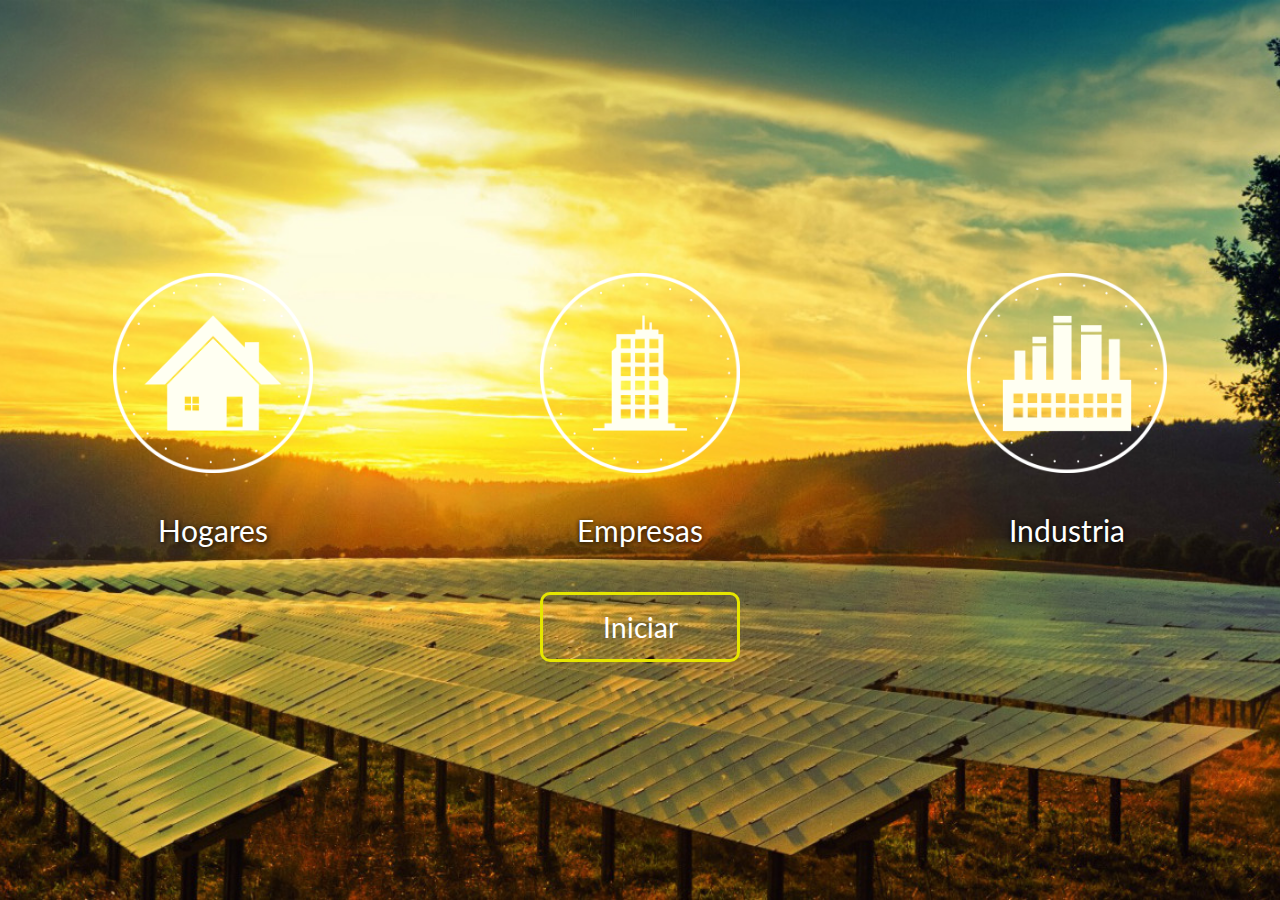
<file: index.html>
<!DOCTYPE html>
<!--[if lt IE 7]>      <html lang="es" class="no-js lt-ie9 lt-ie8 lt-ie7"> <![endif]-->
<!--[if IE 7]>         <html lang="es" class="no-js lt-ie9 lt-ie8"> <![endif]-->
<!--[if IE 8]>         <html lang="es" class="no-js lt-ie9"> <![endif]-->
<!--[if gt IE 8]><!--> <html lang="es" class="no-js"> <!--<![endif]-->
    <head>
    	<!-- meta character set -->
        <meta charset="utf-8">
		<!-- Always force latest IE rendering engine or request Chrome Frame -->
        <meta http-equiv="X-UA-Compatible" content="IE=edge,chrome=1">
        <link rel="icon" type="image/png" href="img/Logo.png">
        <title></title>		
		<!-- Meta Description -->
        <meta name="description" content="Soluciones integrales en eficiencia energética, energías renovables y medioambiente.">
		<meta name="keyword" content="eficiencia, energías, renovables, efficiency, renewable, enviroment, fotovoltaico, photovoltaic, led, illumination, iluminación">
        <meta name="author" content="gonjav88">
		
		<!-- Mobile Specific Meta -->
        <meta name="viewport" content="width=device-width, initial-scale=1">
		
		<!-- CSS
		================================================== -->
		
		<link href='http://fonts.googleapis.com/css?family=Roboto+Slab:400,300,700' rel='stylesheet' type='text/css'>
        <link href="https://fonts.googleapis.com/css?family=Lato" rel="stylesheet">
		<link href="https://fonts.googleapis.com/css?family=Work+Sans" rel="stylesheet">
		
		<!-- Fontawesome Icon font -->
        <!-- <link rel="stylesheet" href="css/font-awesome.min.css"> -->
        <link rel="stylesheet" type="text/css" href="font-awesome-4.6.3/css/font-awesome.min.css">
		<!-- bootstrap.min -->
        <link rel="stylesheet" href="css/jquery.fancybox.css">
		<!-- bootstrap.min -->
        <link rel="stylesheet" href="css/bootstrap.css">
        <link rel="stylesheet" href="css/bootstrap.min.css">
        
		<!-- bootstrap.min -->
        <link rel="stylesheet" href="css/owl.carousel.css">
		<!-- bootstrap.min -->
        <link rel="stylesheet" href="css/slit-slider.css">
		<!-- bootstrap.min -->
        <link rel="stylesheet" href="css/animate.css">
		<!-- Main Stylesheet -->
        <link rel="stylesheet" href="css/main.css">

		<!-- Modernizer Script for old Browsers -->
        <script src="js/modernizr-2.6.2.min.js"></script>
        
        <!-- Essential jQuery Plugins
		================================================== -->
		<!-- Main jQuery -->
        <script src="js/jquery-1.11.1.min.js"></script>
		<!-- Twitter Bootstrap -->
        <script src="js/bootstrap.min.js"></script>
		<!-- Single Page Nav -->
        <script src="js/jquery.singlePageNav.min.js"></script>
		<!-- jquery.fancybox.pack -->
        <script src="js/jquery.fancybox.pack.js"></script>
		<!-- Google Map API -->
		<script src="http://maps.google.com/maps/api/js?sensor=false"></script>
		<!-- Owl Carousel -->
        <script src="js/owl.carousel.min.js"></script>
        <!-- jquery easing -->
        <script src="js/jquery.easing.min.js"></script>
        <!-- Fullscreen slider -->
        <script src="js/jquery.slitslider.js"></script>
        <script src="js/jquery.ba-cond.min.js"></script>
		<!-- onscroll animation -->
        <script src="js/wow.min.js"></script>
		<!-- Custom Functions -->
        <script src="js/main.js"></script> 
        
        
        <script language=javascript>
            var rev = "fwd";
            function titlebar(val){
                var msg  = "GreenTech - Eficiencia Energética y Energías Renovables";
                var res = " ";
                var speed = 100;
                var pos = val;
                msg = ""+msg+"";
                var le = msg.length;
                if(rev == "fwd"){
                    if(pos < le){
                        pos = pos+1;
                        scroll = msg.substr(0,pos);
                        document.title = scroll;
                        timer = window.setTimeout("titlebar("+pos+")",speed);
                    }
                    else {
                        rev = "bwd";
                        timer = window.setTimeout("titlebar("+pos+")",speed);
                    }
                }
                else {
                    if(pos > 0) {
                        pos = pos-1;
                        var ale = le-pos;
                        scrol = msg.substr(ale,le);
                        document.title = scrol;
                        timer = window.setTimeout("titlebar("+pos+")",speed);
                    }
                    else {
                        rev = "fwd";
                        timer = window.setTimeout("titlebar("+pos+")",speed);
                    }
                }
            }
            titlebar(0);
        </script>
        
    </head>
    
    <body id="body">
        <section id="main-port">
        
            <div id="slider" class="sl-slider-wrapper">

				<div class="sl-slider">
				
					<div class="sl-slide" data-orientation="vertical" data-slice1-rotation="0" data-slice2-rotation="0" data-slice1-scale="1" data-slice2-scale="1">

						<div class="bg-img bg-img-index"></div>  <!-- ver en slit-slider.css -->

						<div class="slide-caption">
                            <div class="caption-content">
                               <div class="container-fluid">
									<div class="row">
										<div class="caption-content col-lg-4 col-md-4 col-sm-6 col-xs-6">
                                            
                                                <img class="wow animated fadeInLeft" data-wow-delay="1s" src="img/icons/house.png">
                                            
                                            <span class="wow animated fadeInLeft" data-wow-delay="2.5s">Hogares</span>
                                        </div>
                                        
										<div class="caption-content col-lg-4 col-md-4 col-sm-6 col-xs-6">
                                           
											 <img class="wow animated fadeInLeft" data-wow-delay="1.5s" src="img/icons/enterprise.png">
                                            
                                            <span class="wow animated fadeInUp" data-wow-delay="2.5s">Empresas</span>
										</div>	
                                        
										<div class="caption-content col-lg-4 col-md-4 col-sm-12 col-xs-12">
                                            
                                                <img class="wow animated fadeInLeft" data-wow-delay="2s" src="img/icons/industry.png">
                                            
                                            <span class="wow animated fadeInRight" data-wow-delay="2.5s">Industria</span>
										</div>
									</div> <!-- /row -->
							   </div> <!-- container -->
                                
                               <div class="row">
                                   <a href="main.php">
                                    <button  class="button wow animated fadeInRight" data-wow-delay="3s"><span>Iniciar </span></button> 
                                   </a>
                               </div>
                                
                            </div> <!-- caption-content -->
                        </div>  <!-- slide-caption -->
						
					</div>  <!-- sl-slide -->
				</div><!-- /sl-slider -->

             </div><!-- /slider-wrapper -->
        
        </section>
        
        
    </body>
</html>
</file>
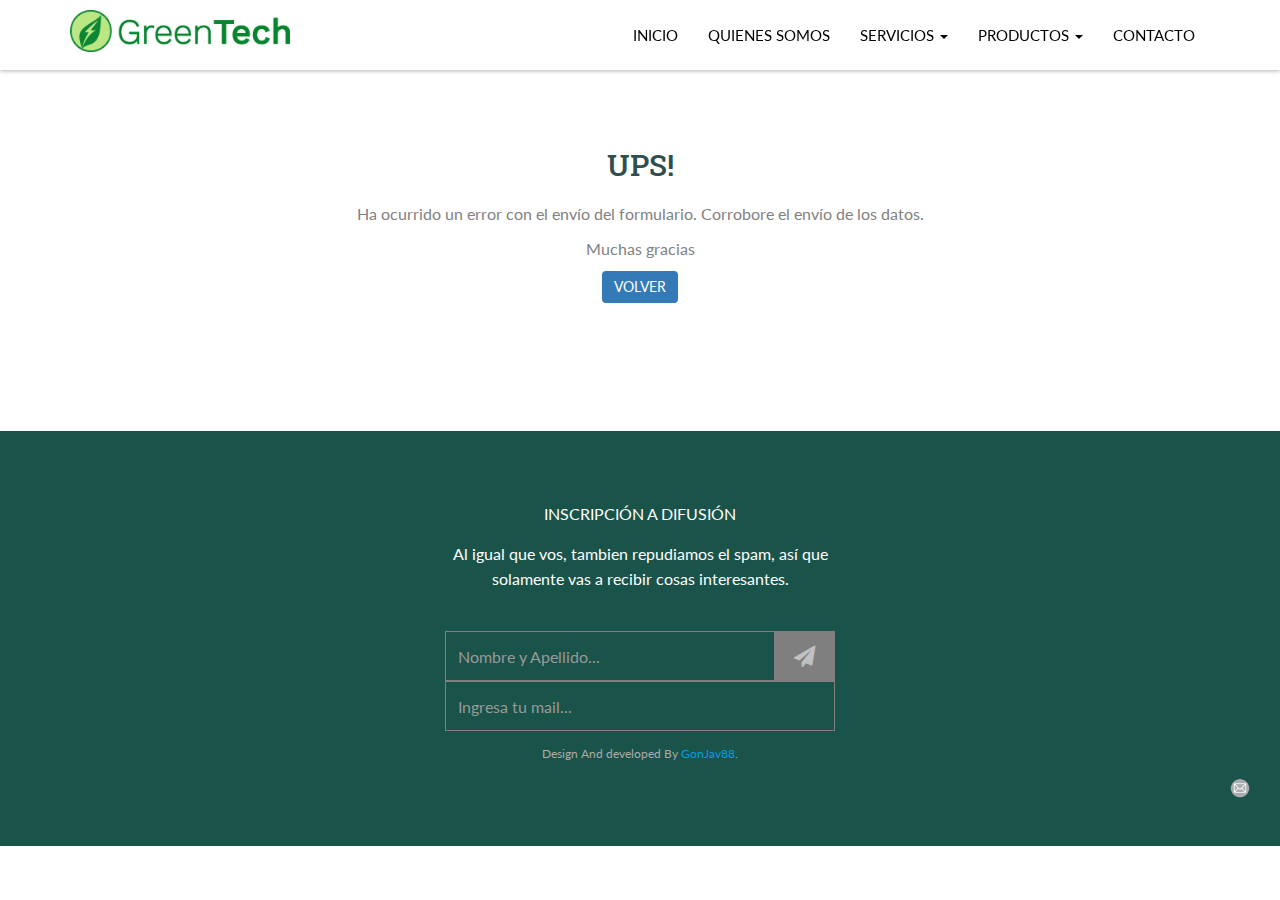
<file: form-error.html>
<!DOCTYPE html>
<!--[if lt IE 7]>      <html lang="es" class="no-js lt-ie9 lt-ie8 lt-ie7"> <![endif]-->
<!--[if IE 7]>         <html lang="es" class="no-js lt-ie9 lt-ie8"> <![endif]-->
<!--[if IE 8]>         <html lang="es" class="no-js lt-ie9"> <![endif]-->
<!--[if gt IE 8]><!--> <html lang="es" class="no-js"> <!--<![endif]-->
    <head>
    	<!-- meta character set -->
        <meta charset="utf-8">
		<!-- Always force latest IE rendering engine or request Chrome Frame -->
        <meta http-equiv="X-UA-Compatible" content="IE=edge,chrome=1">
        <link rel="icon" type="image/png" href="img/Logo.png">
        <title>GreenTech</title>		
		<!-- Meta Description -->
        <meta name="description" content="Ofrecemos soluciones integrales en eficiencia energética, energías renovables y medioambiente generando ahorro económico y disminución de impacto ambiental, mejorando tanto la imagen de nuestros clientes en el mercado como el confort dentro de su hogar o establecimiento">
        <meta name="GreenTech" content="one page, single page, onepage, responsive, parallax, creative, business, html5, css3, css3 animation">
        <meta name="author" content="gonjav88">
		
		<!-- Mobile Specific Meta -->
        <meta name="viewport" content="width=device-width, initial-scale=1">
		
		<!-- CSS
		================================================== -->
		
		<link href='http://fonts.googleapis.com/css?family=Roboto+Slab:400,300,700' rel='stylesheet' type='text/css'>
        <link href="https://fonts.googleapis.com/css?family=Lato" rel="stylesheet">
		<link href="https://fonts.googleapis.com/css?family=Work+Sans" rel="stylesheet">
		
		<!-- Fontawesome Icon font -->
        <!-- <link rel="stylesheet" href="css/font-awesome.min.css"> -->
        <link rel="stylesheet" type="text/css" href="font-awesome-4.6.3/css/font-awesome.min.css">
		<!-- bootstrap.min -->
        <link rel="stylesheet" href="css/jquery.fancybox.css">
		<!-- bootstrap.min -->
        <link rel="stylesheet" href="css/bootstrap.css">
        <link rel="stylesheet" href="css/bootstrap.min.css">
        
		<!-- bootstrap.min -->
        <link rel="stylesheet" href="css/owl.carousel.css">
		<!-- bootstrap.min -->
        <link rel="stylesheet" href="css/slit-slider.css">
		<!-- bootstrap.min -->
        <link rel="stylesheet" href="css/animate.css">
		<!-- Main Stylesheet -->
        <link rel="stylesheet" href="css/main.css">

		<!-- Modernizer Script for old Browsers -->
        <script src="js/modernizr-2.6.2.min.js"></script>
                

    </head>
	
    <body id="body">

		<!-- preloader -->
		<!-- <div id="preloader">
            <div class="loder-box">
            	<div class="battery"></div>
            </div>
		</div> -->
		<!-- end preloader -->

        <!--
        Fixed Navigation
        ==================================== -->
        <header id="navigation" class="navbar-inverse navbar-fixed-top animated-header">
            <div class="container">
                <div class="navbar-header">
                <a href="index.html">     
                    <img id="logo" src="img/LogoGES.png" alt="logo" class="hidden-xs hidden-sm visible-md visible-lg">
                    <img id="logo" src="img/Logo.png" alt="logo" class="visible-xs visible-sm hidden-md hidden-lg">
                </a>
                    <!-- responsive nav button -->
					<button type="button" class="navbar-toggle" data-toggle="collapse" data-target=".navbar-collapse" style:"color=black">
						<span class="sr-only">Toggle navigation</span>
						<span class="icon-bar"></span>
						<span class="icon-bar"></span>
						<span class="icon-bar"></span>
                    </button>
					<!-- /responsive nav button -->
					
					<!-- logo 
					<h1 class="navbar-brand">
						<p>GreenTech</p>
					</h1>
					 /logo -->
                </div>

				<!-- main nav -->
                <nav class="collapse navbar-collapse navbar-right nav-titles" role="navigation" id="nav-titles">
                    <ul id="nav" class="nav navbar-nav">
                        <li><a href="index.html" class="external">Inicio</a></li>
                        <li><a href="contacto.html" class="external">Quienes Somos</a></li>
                        <li class="dropdown">
       						<a class="dropdown-toggle" data-toggle="dropdown" href="#servic">Servicios
    					     <span class="caret"></span></a>
     						   <ul class="dropdown-menu">
     						   		<li><a href="eficiencia.html" class="external">Eficiencia Energética</a></li>
									<li><a href="energias.html" class="external">Energías Renovables</a></li>
									<li><a href="ambiental.html" class="external">Servicios Ambientales</a></li>
								</ul>
    				    </li>
                        <li class="dropdown">
       						<a class="dropdown-toggle" data-toggle="dropdown" href="#portfolio">Productos
    					     <span class="caret"></span></a>
     						   <ul class="dropdown-menu">
        							  <li><a href="paneles.html" class="external">Paneles Solares</a></li>
          							  <li><a href="termos.html" class="external">Termotanques Solares</a></li>
          							  
          							  <li><a href="accesorios.html" class="external">Iluminación</a></li>
       						   </ul>
    				    </li>
                        <!-- <li><a href="#testimonials">Testimonial</a></li>
                        <li><a href="#price">price</a></li> -->
                        <li><a href="main.html#contact" class="external">Contacto</a></li>
                    </ul>
                </nav>
				<!-- /main nav -->
				
            </div>
        </header>
        <!--
        End Fixed Navigation
        ==================================== -->
        
        <div class="container" style="padding-top:10%; padding-bottom:10%">
            <div class="text-error text-center">
                <h2 style="color:darkslategrey">Ups!</h2>
                <p>Ha ocurrido un error con el envío del formulario. Corrobore el envío de los datos.</p>
                <p>Muchas gracias</p>
            
                <a href="main.html#contact" class="external">
                    <div class="btn btn-primary">Volver</div>
                </a>
            </div>
        </div>
        
        
        <footer id="footer">
			<div class="container">
				<div class="row text-center">
					<div class="footer-content">
						<div class="wow animated fadeInDown">
							<p>Inscripción a difusión</p>
							<p>Al igual que vos, tambien repudiamos el spam, así que solamente vas a recibir cosas interesantes.</p>
						</div>
						<form method="POST" action="/php/subscrip.php" class="subscribe-form wow animated fadeInUp">
							<div class="input-field">
                                <input type="text" name="Name" class="subscribe form-control" placeholder="Nombre y Apellido...">
                                <input type="email" name="Email" class="subscribe form-control" placeholder="Ingresa tu mail...">
								<button type="submit" value="submit" name="submit" class="submit-icon">
									<i class="fa fa-paper-plane fa-lg"></i>
								</button>
							</div>
                                
						</form>
						<!--<div class="footer-social">
							<ul>
								<li class="wow animated zoomIn"><a href="https://www.facebook.com/greentech.bb"><i class="fa fa-thumbs-up fa-3x"></i></a></li>
								<li class="wow animated zoomIn" data-wow-delay="0.3s"><a href="#"><i class="fa fa-twitter fa-3x"></i></a></li>
								<li class="wow animated zoomIn" data-wow-delay="0.6s"><a href="#"><i class="fa fa-skype fa-3x"></i></a></li>
								<li class="wow animated zoomIn" data-wow-delay="0.9s"><a href="#"><i class="fa fa-dribbble fa-3x"></i></a></li>
								<li class="wow animated zoomIn" data-wow-delay="1.2s"><a href="#"><i class="fa fa-youtube fa-3x"></i></a></li>
							</ul>
						</div>-->
						
						<p>Design And developed By <a href="http://gonjav88.github.io">GonJav88</a>.</p>
						
					</div>
				</div>
			</div>
			
			<div class="webmail">
				<a href="https://webmail.ferozo.com/appsuite/">
					<img src="img/webmail.png" alt="webmail" class="img-responsive" style="padding-top: 2px" width="50px" height="100%"> 
				</a>
			</div>
		</footer>


		<script>
			  (function(i,s,o,g,r,a,m){i['GoogleAnalyticsObject']=r;i[r]=i[r]||function(){
			  (i[r].q=i[r].q||[]).push(arguments)},i[r].l=1*new Date();a=s.createElement(o),
			  m=s.getElementsByTagName(o)[0];a.async=1;a.src=g;m.parentNode.insertBefore(a,m)
			  })(window,document,'script','https://www.google-analytics.com/analytics.js','ga');

			  ga('create', 'UA-92455515-1', 'auto');
			  ga('send', 'pageview');

		</script>



		
		<!-- Essential jQuery Plugins
		================================================== -->
		<!-- Main jQuery -->
        <script src="js/jquery-1.11.1.min.js"></script>
		<!-- Twitter Bootstrap -->
        <script src="js/bootstrap.min.js"></script>
		<!-- Single Page Nav -->
        <script src="js/jquery.singlePageNav.min.js"></script>
		<!-- jquery.fancybox.pack -->
        <script src="js/jquery.fancybox.pack.js"></script>
		<!-- Google Map API -->
		<script src="http://maps.google.com/maps/api/js?sensor=false"></script>
		<!-- Owl Carousel -->
        <script src="js/owl.carousel.min.js"></script>
        <!-- jquery easing -->
        <script src="js/jquery.easing.min.js"></script>
        <!-- Fullscreen slider -->
        <script src="js/jquery.slitslider.js"></script>
        <script src="js/jquery.ba-cond.min.js"></script>
		<!-- onscroll animation -->
        <script src="js/wow.min.js"></script>
		<!-- Custom Functions -->
        <script src="js/main.js"></script>
        
    </body>
</html>
</file>
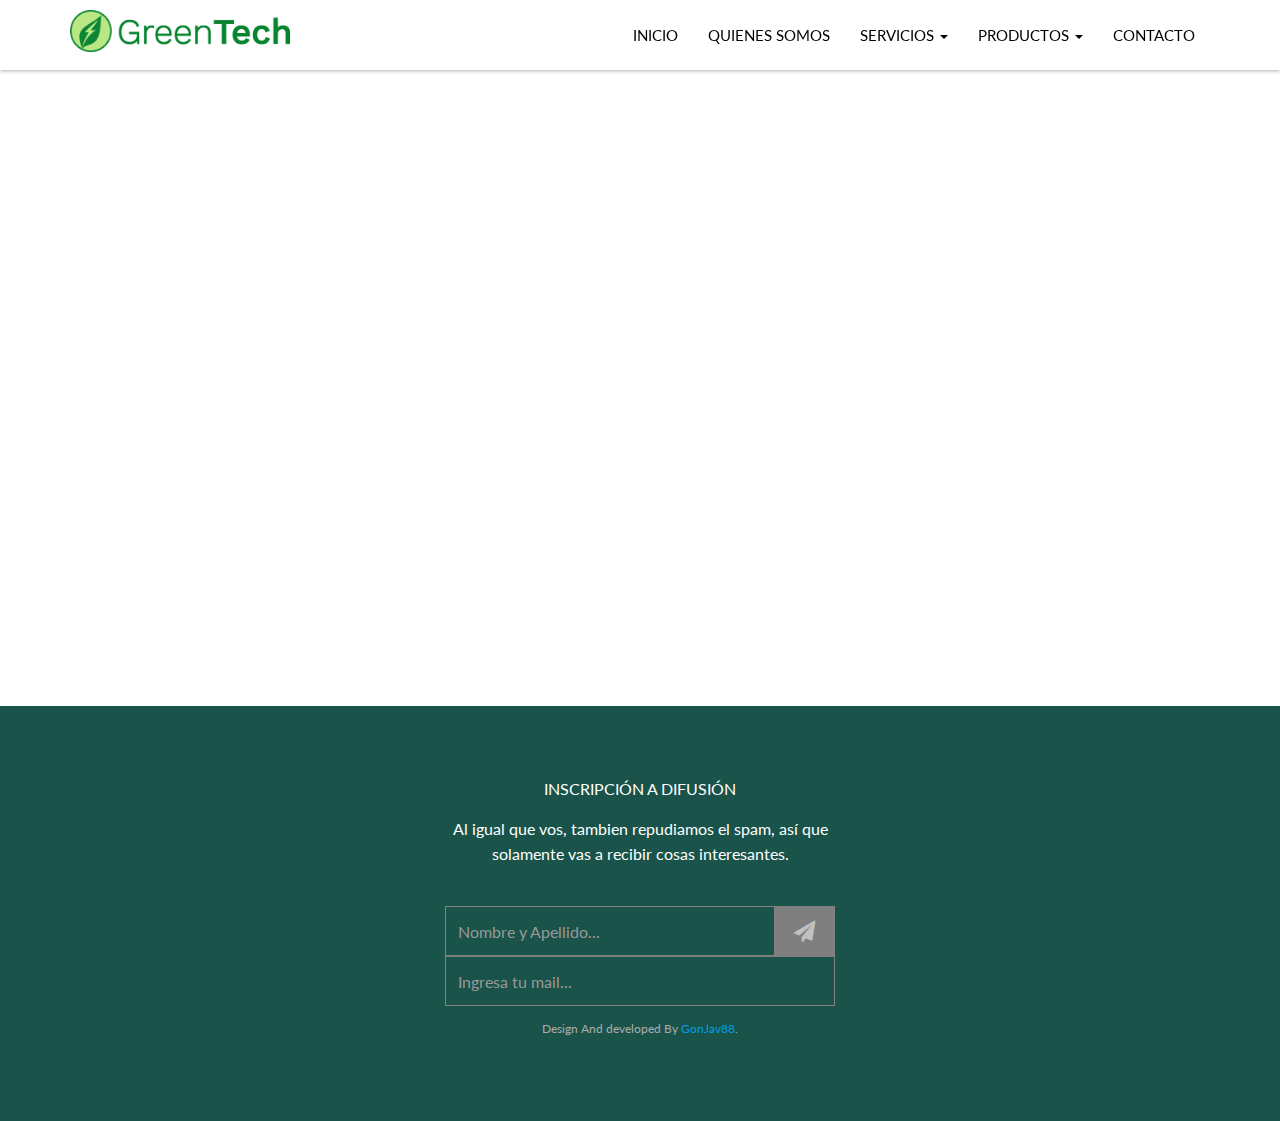
<file: formcomerc.html>
<!DOCTYPE html>
<!--[if lt IE 7]>      <html lang="en" class="no-js lt-ie9 lt-ie8 lt-ie7"> <![endif]-->
<!--[if IE 7]>         <html lang="en" class="no-js lt-ie9 lt-ie8"> <![endif]-->
<!--[if IE 8]>         <html lang="en" class="no-js lt-ie9"> <![endif]-->
<!--[if gt IE 8]><!--> <html lang="en" class="no-js"> <!--<![endif]-->
    <head>
    	<!-- meta character set -->
        <meta charset="utf-8">
		<!-- Always force latest IE rendering engine or request Chrome Frame -->
        <meta http-equiv="X-UA-Compatible" content="IE=edge,chrome=1">
        <link rel="icon" type="image/png" href="img/Logo.png">
        <title>GreenTech</title>		
		<!-- Meta Description -->
         <meta name="description" content="Ofrecemos soluciones integrales en eficiencia energética, energías renovables y medioambiente generando ahorro económico y disminución de impacto ambiental, mejorando tanto la imagen de nuestros clientes en el mercado como el confort dentro de su hogar o establecimiento">
        <meta name="GreenTech" content="one page, single page, onepage, responsive, parallax, creative, business, html5, css3, css3 animation">
        <meta name="GonJav88" content="GreenTech">
		
		<!-- Mobile Specific Meta -->
        <meta name="viewport" content="width=device-width, initial-scale=1">
		
		<!-- CSS
		================================================== -->
		
		<link href='http://fonts.googleapis.com/css?family=Roboto+Slab:400,300,700' rel='stylesheet' type='text/css'>
        <link href="https://fonts.googleapis.com/css?family=Lato" rel="stylesheet">
		
		<!-- Fontawesome Icon font -->
        <!-- <link rel="stylesheet" href="css/font-awesome.min.css"> -->
        <link rel="stylesheet" type="text/css" href="font-awesome-4.6.3/css/font-awesome.min.css">
		<!-- bootstrap.min -->
        <link rel="stylesheet" href="css/jquery.fancybox.css">
		<!-- bootstrap.min -->
        <link rel="stylesheet" href="css/bootstrap.css">
        <link rel="stylesheet" href="css/bootstrap.min.css">
        
		<!-- bootstrap.min -->
        <link rel="stylesheet" href="css/owl.carousel.css">
		<!-- bootstrap.min -->
        <link rel="stylesheet" href="css/slit-slider.css">
		<!-- bootstrap.min -->
        <link rel="stylesheet" href="css/animate.css">
		<!-- Main Stylesheet -->
        <link rel="stylesheet" href="css/main.css">

		<!-- Modernizer Script for old Browsers -->
        <script src="js/modernizr-2.6.2.min.js"></script>
        
        

    </head>
	
    <body id="body">

		<!-- preloader -->
		<!-- <div id="preloader">
            <div class="loder-box">
            	<div class="battery"></div>
            </div>
		</div> -->
		<!-- end preloader -->

        <!--
        Fixed Navigation
        ==================================== -->
        <header id="navigation" class="navbar-inverse navbar-fixed-top animated-header">
            <div class="container">
                <div class="navbar-header">
                <a href="index.html">     
                    <img id="logo" src="img/LogoGES.png" alt="logo" class="hidden-xs visible-sm visible-md visible-lg">
                    <img id="logo" src="img/Logo.png" alt="logo" class="visible-xs hidden-sm hidden-md hidden-lg">
                </a>
                    <!-- responsive nav button -->
					<button type="button" class="navbar-toggle" data-toggle="collapse" data-target=".navbar-collapse">
						<span class="sr-only">Toggle navigation</span>
						<span class="icon-bar"></span>
						<span class="icon-bar"></span>
						<span class="icon-bar"></span>
                    </button>
					<!-- /responsive nav button -->
					
					<!-- logo 
					<h1 class="navbar-brand">
						<p>GreenTech</p>
					</h1>
					 /logo -->
                </div>

				<!-- main nav -->
                <nav class="collapse navbar-collapse navbar-right" role="navigation">
                    <ul id="nav" class="nav navbar-nav">
                        <li><a href="index.html" class="external">Inicio</a></li>
                        <li><a href="contacto.html" class="external">Quienes Somos</a></li>
                        <li class="dropdown">
       						<a class="dropdown-toggle" data-toggle="dropdown" href="#servic">Servicios
    					     <span class="caret"></span></a>
     						   <ul class="dropdown-menu">
     						   		<li><a href="eficiencia.html" class="external">Eficiencia Energégica</a></li>
									<li><a href="energias.html" class="external">Energías Renovables</a></li>
									<li><a href="ambiental.html" class="external">Servicios Ambientales</a></li>
								</ul>
    				    </li>
                        <li class="dropdown">
       						<a class="dropdown-toggle" data-toggle="dropdown" href="#portfolio">Productos
    					     <span class="caret"></span></a>
     						   <ul class="dropdown-menu">
        							  <li><a href="paneles.html" class="external">Paneles Solares</a></li>
          							  <li><a href="termos.html" class="external">Termotanques Solares</a></li>
          							  <li><a href="accesorios.html" class="external">Accesorios</a></li>
       						   </ul>
    				    </li>
                        <!-- <li><a href="#testimonials">Testimonial</a></li>
                        <li><a href="#price">price</a></li> -->
                        <li><a href="index.html#contact" class="external">Contacto</a></li>
                    </ul>
                </nav>
				<!-- /main nav -->
				
            </div>
        </header>
        <!--
        End Fixed Navigation
        ==================================== -->
		
		<main class="site-content" role="main">
			
		<!--
        Home
        ==================================== -->
			<section id="formulario">
				<div "formul">	
												<iframe src="https://docs.google.com/forms/d/e/1FAIpQLSfGgHWNv1nfkk5Z5R0aGotW1V8TJXlbbFfxwZS-e3Zn6yOgrw/viewform?embedded=true" width="100%" height="600" scrolling="yes" frameborder="1" marginheight="10" marginwidth="0">Cargando...</iframe>
				</div>
		   </section>
        <!--
        End Home 
        ==================================== -->	
		
		
		</main>
		
		<footer id="footer">
			<div class="container">
				<div class="row text-center">
					<div class="footer-content">
						<div class="wow animated fadeInDown">
							<p>Inscripción a difusión</p>
							<p>Al igual que vos, tambien repudiamos el spam, así que solamente vas a recibir cosas interesantes.</p>
						</div>
						<form method="POST" action="/php/subscrip.php" class="subscribe-form wow animated fadeInUp">
							<div class="input-field">
                                <input type="text" name="Name" class="subscribe form-control" placeholder="Nombre y Apellido...">
                                <input type="email" name="Email" class="subscribe form-control" placeholder="Ingresa tu mail...">
								<button type="submit" value="submit" name="submit" class="submit-icon">
									<i class="fa fa-paper-plane fa-lg"></i>
								</button>
							</div>
                                
						</form>
						<!--<div class="footer-social">
							<ul>
								<li class="wow animated zoomIn"><a href="https://www.facebook.com/greentech.bb"><i class="fa fa-thumbs-up fa-3x"></i></a></li>
								<li class="wow animated zoomIn" data-wow-delay="0.3s"><a href="#"><i class="fa fa-twitter fa-3x"></i></a></li>
								<li class="wow animated zoomIn" data-wow-delay="0.6s"><a href="#"><i class="fa fa-skype fa-3x"></i></a></li>
								<li class="wow animated zoomIn" data-wow-delay="0.9s"><a href="#"><i class="fa fa-dribbble fa-3x"></i></a></li>
								<li class="wow animated zoomIn" data-wow-delay="1.2s"><a href="#"><i class="fa fa-youtube fa-3x"></i></a></li>
							</ul>
						</div>-->
						
						<p>Design And developed By <a href="http://fb.com/gonjav">GonJav88</a>.</p>
					</div>
				</div>
			</div>
		</footer>


		<script>
			  (function(i,s,o,g,r,a,m){i['GoogleAnalyticsObject']=r;i[r]=i[r]||function(){
			  (i[r].q=i[r].q||[]).push(arguments)},i[r].l=1*new Date();a=s.createElement(o),
			  m=s.getElementsByTagName(o)[0];a.async=1;a.src=g;m.parentNode.insertBefore(a,m)
			  })(window,document,'script','https://www.google-analytics.com/analytics.js','ga');

			  ga('create', 'UA-92455515-1', 'auto');
			  ga('send', 'pageview');

		</script>



		
		<!-- Essential jQuery Plugins
		================================================== -->
		<!-- Main jQuery -->
        <script src="js/jquery-1.11.1.min.js"></script>
		<!-- Twitter Bootstrap -->
        <script src="js/bootstrap.min.js"></script>
		<!-- Single Page Nav -->
        <script src="js/jquery.singlePageNav.min.js"></script>
		<!-- jquery.fancybox.pack -->
        <script src="js/jquery.fancybox.pack.js"></script>
		<!-- Google Map API -->
		<script src="http://maps.google.com/maps/api/js?sensor=false"></script>
		<!-- Owl Carousel -->
        <script src="js/owl.carousel.min.js"></script>
        <!-- jquery easing -->
        <script src="js/jquery.easing.min.js"></script>
        <!-- Fullscreen slider -->
        <script src="js/jquery.slitslider.js"></script>
        <script src="js/jquery.ba-cond.min.js"></script>
		<!-- onscroll animation -->
        <script src="js/wow.min.js"></script>
		<!-- Custom Functions -->
        <script src="js/main.js"></script>
        
    </body>
</html>
</file>
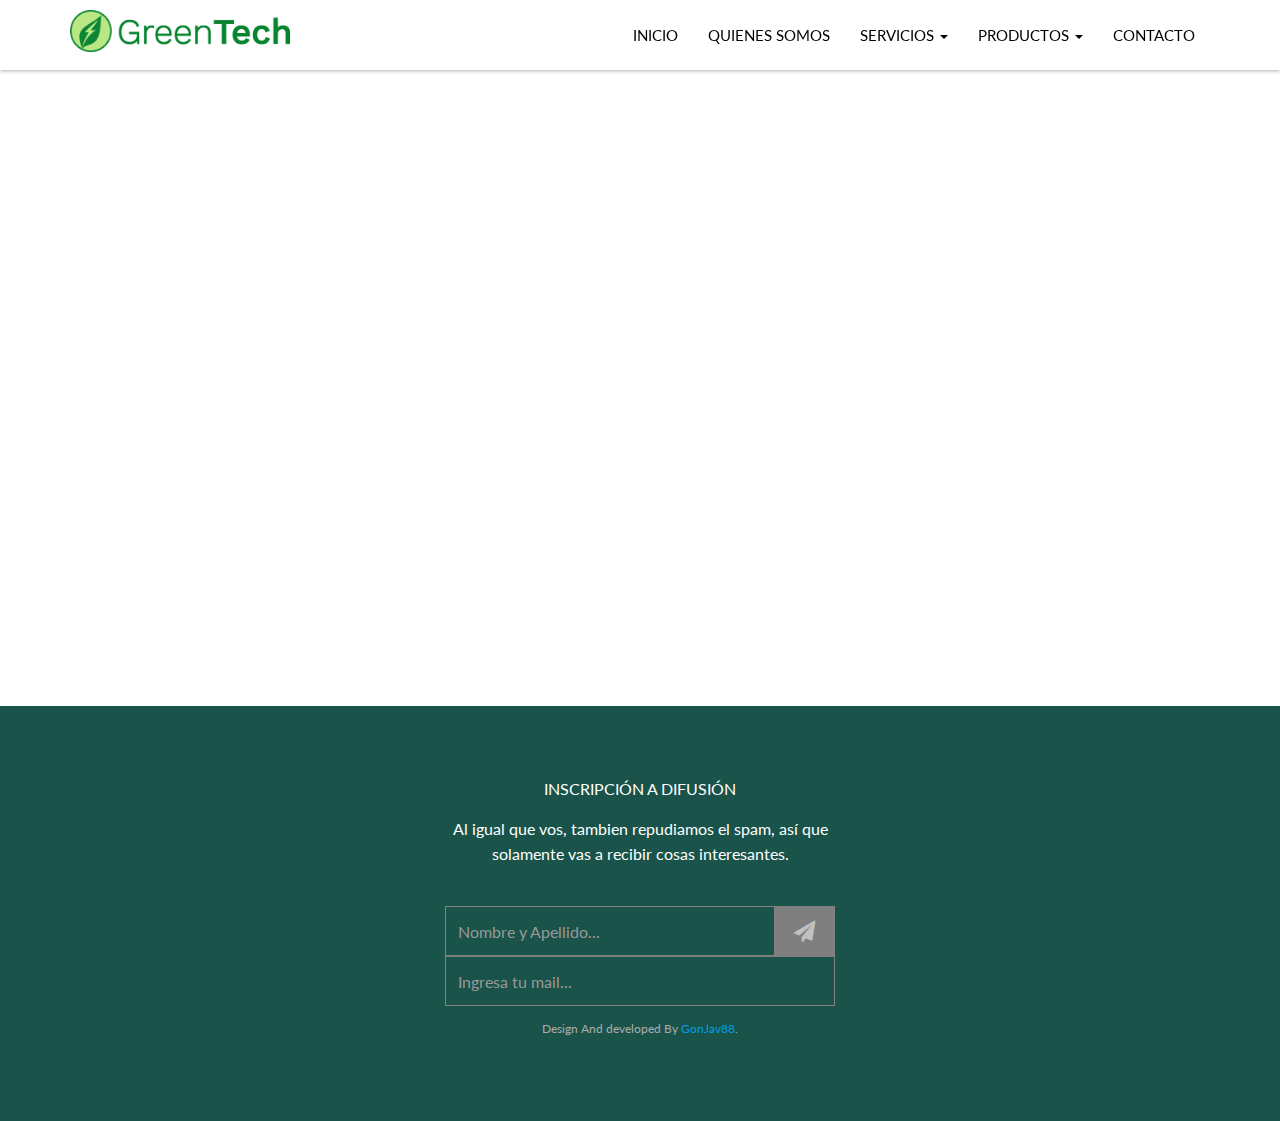
<file: formeficiencia.html>
<!DOCTYPE html>
<!--[if lt IE 7]>      <html lang="en" class="no-js lt-ie9 lt-ie8 lt-ie7"> <![endif]-->
<!--[if IE 7]>         <html lang="en" class="no-js lt-ie9 lt-ie8"> <![endif]-->
<!--[if IE 8]>         <html lang="en" class="no-js lt-ie9"> <![endif]-->
<!--[if gt IE 8]><!--> <html lang="en" class="no-js"> <!--<![endif]-->
    <head>
    	<!-- meta character set -->
        <meta charset="utf-8">
		<!-- Always force latest IE rendering engine or request Chrome Frame -->
        <meta http-equiv="X-UA-Compatible" content="IE=edge,chrome=1">
        <link rel="icon" type="image/png" href="img/Logo.png">
        <title>GreenTech</title>		
		<!-- Meta Description -->
         <meta name="description" content="Ofrecemos soluciones integrales en eficiencia energética, energías renovables y medioambiente generando ahorro económico y disminución de impacto ambiental, mejorando tanto la imagen de nuestros clientes en el mercado como el confort dentro de su hogar o establecimiento">
        <meta name="GreenTech" content="one page, single page, onepage, responsive, parallax, creative, business, html5, css3, css3 animation">
        <meta name="GonJav88" content="GreenTech">
		
		<!-- Mobile Specific Meta -->
        <meta name="viewport" content="width=device-width, initial-scale=1">
		
		<!-- CSS
		================================================== -->
		
		<link href='http://fonts.googleapis.com/css?family=Roboto+Slab:400,300,700' rel='stylesheet' type='text/css'>
        <link href="https://fonts.googleapis.com/css?family=Lato" rel="stylesheet">
		
		<!-- Fontawesome Icon font -->
        <!-- <link rel="stylesheet" href="css/font-awesome.min.css"> -->
        <link rel="stylesheet" type="text/css" href="font-awesome-4.6.3/css/font-awesome.min.css">
		<!-- bootstrap.min -->
        <link rel="stylesheet" href="css/jquery.fancybox.css">
		<!-- bootstrap.min -->
        <link rel="stylesheet" href="css/bootstrap.css">
        <link rel="stylesheet" href="css/bootstrap.min.css">
        
		<!-- bootstrap.min -->
        <link rel="stylesheet" href="css/owl.carousel.css">
		<!-- bootstrap.min -->
        <link rel="stylesheet" href="css/slit-slider.css">
		<!-- bootstrap.min -->
        <link rel="stylesheet" href="css/animate.css">
		<!-- Main Stylesheet -->
        <link rel="stylesheet" href="css/main.css">

		<!-- Modernizer Script for old Browsers -->
        <script src="js/modernizr-2.6.2.min.js"></script>
        
        

    </head>
	
    <body id="body">

		<!-- preloader -->
		<!-- <div id="preloader">
            <div class="loder-box">
            	<div class="battery"></div>
            </div>
		</div> -->
		<!-- end preloader -->

        <!--
        Fixed Navigation
        ==================================== -->
        <header id="navigation" class="navbar-inverse navbar-fixed-top animated-header">
            <div class="container">
                <div class="navbar-header">
                <a href="index.html">     
                    <img id="logo" src="img/LogoGES.png" alt="logo" class="hidden-xs visible-sm visible-md visible-lg">
                    <img id="logo" src="img/Logo.png" alt="logo" class="visible-xs hidden-sm hidden-md hidden-lg">
                </a>
                    <!-- responsive nav button -->
					<button type="button" class="navbar-toggle" data-toggle="collapse" data-target=".navbar-collapse">
						<span class="sr-only">Toggle navigation</span>
						<span class="icon-bar"></span>
						<span class="icon-bar"></span>
						<span class="icon-bar"></span>
                    </button>
					<!-- /responsive nav button -->
					
					<!-- logo 
					<h1 class="navbar-brand">
						<p>GreenTech</p>
					</h1>
					 /logo -->
                </div>

				<!-- main nav -->
                <nav class="collapse navbar-collapse navbar-right" role="navigation">
                    <ul id="nav" class="nav navbar-nav">
                        <li><a href="index.html" class="external">Inicio</a></li>
                        <li><a href="contacto.html" class="external">Quienes Somos</a></li>
                        <li class="dropdown">
       						<a class="dropdown-toggle" data-toggle="dropdown" href="#servic">Servicios
    					     <span class="caret"></span></a>
     						   <ul class="dropdown-menu">
     						   		<li><a href="eficiencia.html" class="external">Eficiencia Energégica</a></li>
									<li><a href="energias.html" class="external">Energías Renovables</a></li>
									<li><a href="ambiental.html" class="external">Servicios Ambientales</a></li>
								</ul>
    				    </li>
                        <li class="dropdown">
       						<a class="dropdown-toggle" data-toggle="dropdown" href="#portfolio">Productos
    					     <span class="caret"></span></a>
     						   <ul class="dropdown-menu">
        							  <li><a href="paneles.html" class="external">Paneles Solares</a></li>
          							  <li><a href="termos.html" class="external">Termotanques Solares</a></li>
          							  <li><a href="accesorios.html" class="external">Accesorios</a></li>
       						   </ul>
    				    </li>
                        <!-- <li><a href="#testimonials">Testimonial</a></li>
                        <li><a href="#price">price</a></li> -->
                        <li><a href="index.html#contact" class="external">Contacto</a></li>
                    </ul>
                </nav>
				<!-- /main nav -->
				
            </div>
        </header>
        <!--
        End Fixed Navigation
        ==================================== -->
		
		<main class="site-content" role="main">
			
		<!--
        Home
        ==================================== -->
			<section id="formulario">
				<div "formul">		
												<iframe src="https://docs.google.com/forms/d/e/1FAIpQLSfojpo4F7nZUYxTDz7ok5BQRqJlx7d-IXBO92bc3jHcps6S_w/viewform?embedded=true" width="100%" height="600" scrolling="yes" frameborder="1" marginheight="10" marginwidth="0">Cargando...</iframe>
				</div>
		   </section>
        <!--
        End Home 
        ==================================== -->	
		
		
		</main>
		
		<footer id="footer">
			<div class="container">
				<div class="row text-center">
					<div class="footer-content">
						<div class="wow animated fadeInDown">
							<p>Inscripción a difusión</p>
							<p>Al igual que vos, tambien repudiamos el spam, así que solamente vas a recibir cosas interesantes.</p>
						</div>
						<form method="POST" action="/php/subscrip.php" class="subscribe-form wow animated fadeInUp">
							<div class="input-field">
                                <input type="text" name="Name" class="subscribe form-control" placeholder="Nombre y Apellido...">
                                <input type="email" name="Email" class="subscribe form-control" placeholder="Ingresa tu mail...">
								<button type="submit" value="submit" name="submit" class="submit-icon">
									<i class="fa fa-paper-plane fa-lg"></i>
								</button>
							</div>
                                
						</form>
						<!--<div class="footer-social">
							<ul>
								<li class="wow animated zoomIn"><a href="https://www.facebook.com/greentech.bb"><i class="fa fa-thumbs-up fa-3x"></i></a></li>
								<li class="wow animated zoomIn" data-wow-delay="0.3s"><a href="#"><i class="fa fa-twitter fa-3x"></i></a></li>
								<li class="wow animated zoomIn" data-wow-delay="0.6s"><a href="#"><i class="fa fa-skype fa-3x"></i></a></li>
								<li class="wow animated zoomIn" data-wow-delay="0.9s"><a href="#"><i class="fa fa-dribbble fa-3x"></i></a></li>
								<li class="wow animated zoomIn" data-wow-delay="1.2s"><a href="#"><i class="fa fa-youtube fa-3x"></i></a></li>
							</ul>
						</div>-->
						
						<p>Design And developed By <a href="http://fb.com/gonjav">GonJav88</a>.</p>
					</div>
				</div>
			</div>
		</footer>


		<script>
			  (function(i,s,o,g,r,a,m){i['GoogleAnalyticsObject']=r;i[r]=i[r]||function(){
			  (i[r].q=i[r].q||[]).push(arguments)},i[r].l=1*new Date();a=s.createElement(o),
			  m=s.getElementsByTagName(o)[0];a.async=1;a.src=g;m.parentNode.insertBefore(a,m)
			  })(window,document,'script','https://www.google-analytics.com/analytics.js','ga');

			  ga('create', 'UA-92455515-1', 'auto');
			  ga('send', 'pageview');

		</script>



		
		<!-- Essential jQuery Plugins
		================================================== -->
		<!-- Main jQuery -->
        <script src="js/jquery-1.11.1.min.js"></script>
		<!-- Twitter Bootstrap -->
        <script src="js/bootstrap.min.js"></script>
		<!-- Single Page Nav -->
        <script src="js/jquery.singlePageNav.min.js"></script>
		<!-- jquery.fancybox.pack -->
        <script src="js/jquery.fancybox.pack.js"></script>
		<!-- Google Map API -->
		<script src="http://maps.google.com/maps/api/js?sensor=false"></script>
		<!-- Owl Carousel -->
        <script src="js/owl.carousel.min.js"></script>
        <!-- jquery easing -->
        <script src="js/jquery.easing.min.js"></script>
        <!-- Fullscreen slider -->
        <script src="js/jquery.slitslider.js"></script>
        <script src="js/jquery.ba-cond.min.js"></script>
		<!-- onscroll animation -->
        <script src="js/wow.min.js"></script>
		<!-- Custom Functions -->
        <script src="js/main.js"></script>
        
    </body>
</html>
</file>
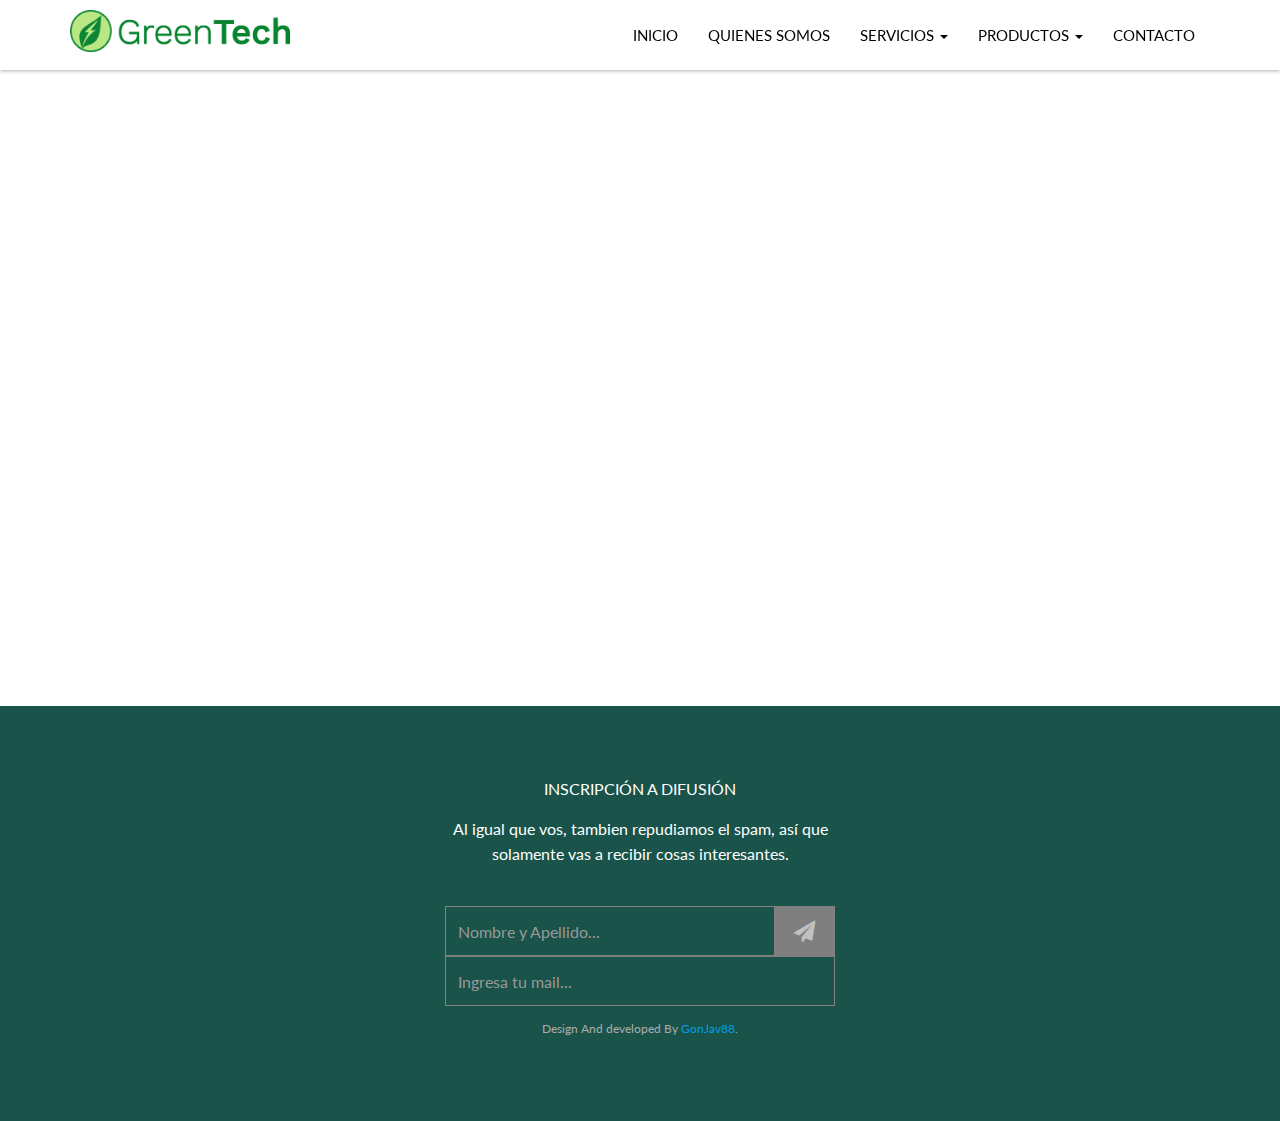
<file: formpileta.html>
<!DOCTYPE html>
<!--[if lt IE 7]>      <html lang="en" class="no-js lt-ie9 lt-ie8 lt-ie7"> <![endif]-->
<!--[if IE 7]>         <html lang="en" class="no-js lt-ie9 lt-ie8"> <![endif]-->
<!--[if IE 8]>         <html lang="en" class="no-js lt-ie9"> <![endif]-->
<!--[if gt IE 8]><!--> <html lang="en" class="no-js"> <!--<![endif]-->
    <head>
    	<!-- meta character set -->
        <meta charset="utf-8">
		<!-- Always force latest IE rendering engine or request Chrome Frame -->
        <meta http-equiv="X-UA-Compatible" content="IE=edge,chrome=1">
        <link rel="icon" type="image/png" href="img/Logo.png">
        <title>GreenTech</title>		
		<!-- Meta Description -->
         <meta name="description" content="Ofrecemos soluciones integrales en eficiencia energética, energías renovables y medioambiente generando ahorro económico y disminución de impacto ambiental, mejorando tanto la imagen de nuestros clientes en el mercado como el confort dentro de su hogar o establecimiento">
        <meta name="GreenTech" content="one page, single page, onepage, responsive, parallax, creative, business, html5, css3, css3 animation">
        <meta name="GonJav88" content="GreenTech">
		
		<!-- Mobile Specific Meta -->
        <meta name="viewport" content="width=device-width, initial-scale=1">
		
		<!-- CSS
		================================================== -->
		
		<link href='http://fonts.googleapis.com/css?family=Roboto+Slab:400,300,700' rel='stylesheet' type='text/css'>
        <link href="https://fonts.googleapis.com/css?family=Lato" rel="stylesheet">
		
		<!-- Fontawesome Icon font -->
        <!-- <link rel="stylesheet" href="css/font-awesome.min.css"> -->
        <link rel="stylesheet" type="text/css" href="font-awesome-4.6.3/css/font-awesome.min.css">
		<!-- bootstrap.min -->
        <link rel="stylesheet" href="css/jquery.fancybox.css">
		<!-- bootstrap.min -->
        <link rel="stylesheet" href="css/bootstrap.css">
        <link rel="stylesheet" href="css/bootstrap.min.css">
        
		<!-- bootstrap.min -->
        <link rel="stylesheet" href="css/owl.carousel.css">
		<!-- bootstrap.min -->
        <link rel="stylesheet" href="css/slit-slider.css">
		<!-- bootstrap.min -->
        <link rel="stylesheet" href="css/animate.css">
		<!-- Main Stylesheet -->
        <link rel="stylesheet" href="css/main.css">

		<!-- Modernizer Script for old Browsers -->
        <script src="js/modernizr-2.6.2.min.js"></script>
        
        

    </head>
	
    <body id="body">

		<!-- preloader -->
		<!-- <div id="preloader">
            <div class="loder-box">
            	<div class="battery"></div>
            </div>
		</div> -->
		<!-- end preloader -->

        <!--
        Fixed Navigation
        ==================================== -->
        <header id="navigation" class="navbar-inverse navbar-fixed-top animated-header">
            <div class="container">
                <div class="navbar-header">
                <a href="index.html">     
                    <img id="logo" src="img/LogoGES.png" alt="logo" class="hidden-xs visible-sm visible-md visible-lg">
                    <img id="logo" src="img/Logo.png" alt="logo" class="visible-xs hidden-sm hidden-md hidden-lg">
                </a>
                    <!-- responsive nav button -->
					<button type="button" class="navbar-toggle" data-toggle="collapse" data-target=".navbar-collapse">
						<span class="sr-only">Toggle navigation</span>
						<span class="icon-bar"></span>
						<span class="icon-bar"></span>
						<span class="icon-bar"></span>
                    </button>
					<!-- /responsive nav button -->
					
					<!-- logo 
					<h1 class="navbar-brand">
						<p>GreenTech</p>
					</h1>
					 /logo -->
                </div>

				<!-- main nav -->
                <nav class="collapse navbar-collapse navbar-right" role="navigation">
                    <ul id="nav" class="nav navbar-nav">
                        <li><a href="index.html" class="external">Inicio</a></li>
                        <li><a href="contacto.html" class="external">Quienes Somos</a></li>
                        <li class="dropdown">
       						<a class="dropdown-toggle" data-toggle="dropdown" href="#servic">Servicios
    					     <span class="caret"></span></a>
     						   <ul class="dropdown-menu">
     						   		<li><a href="eficiencia.html" class="external">Eficiencia Energégica</a></li>
									<li><a href="energias.html" class="external">Energías Renovables</a></li>
									<li><a href="ambiental.html" class="external">Servicios Ambientales</a></li>
								</ul>
    				    </li>
                        <li class="dropdown">
       						<a class="dropdown-toggle" data-toggle="dropdown" href="#portfolio">Productos
    					     <span class="caret"></span></a>
     						   <ul class="dropdown-menu">
        							  <li><a href="paneles.html" class="external">Paneles Solares</a></li>
          							  <li><a href="termos.html" class="external">Termotanques Solares</a></li>
          							  <li><a href="accesorios.html" class="external">Accesorios</a></li>
       						   </ul>
    				    </li>
                        <!-- <li><a href="#testimonials">Testimonial</a></li>
                        <li><a href="#price">price</a></li> -->
                        <li><a href="index.html#contact" class="external">Contacto</a></li>
                    </ul>
                </nav>
				<!-- /main nav -->
				
            </div>
        </header>
        <!--
        End Fixed Navigation
        ==================================== -->
		
		<main class="site-content" role="main">
			
		<!--
        Home
        ==================================== -->
			<section id="formulario">
				<div "formul">	
												<iframe src="https://docs.google.com/forms/d/e/1FAIpQLSd3Tm6y4bez8x8AxPF95x6hCUgjaQ2IvB1onjNRqPQ9hnDIZQ/viewform?embedded=true" width="100%" height="600" scrolling="yes" frameborder="1" marginheight="10" marginwidth="0">Cargando...</iframe>
				</div>
		   </section>
        <!--
        End Home 
        ==================================== -->	
		
		
		</main>
		
		<footer id="footer">
			<div class="container">
				<div class="row text-center">
					<div class="footer-content">
						<div class="wow animated fadeInDown">
							<p>Inscripción a difusión</p>
							<p>Al igual que vos, tambien repudiamos el spam, así que solamente vas a recibir cosas interesantes.</p>
						</div>
						<form method="POST" action="/php/subscrip.php" class="subscribe-form wow animated fadeInUp">
							<div class="input-field">
                                <input type="text" name="Name" class="subscribe form-control" placeholder="Nombre y Apellido...">
                                <input type="email" name="Email" class="subscribe form-control" placeholder="Ingresa tu mail...">
								<button type="submit" value="submit" name="submit" class="submit-icon">
									<i class="fa fa-paper-plane fa-lg"></i>
								</button>
							</div>
                                
						</form>
						<!--<div class="footer-social">
							<ul>
								<li class="wow animated zoomIn"><a href="https://www.facebook.com/greentech.bb"><i class="fa fa-thumbs-up fa-3x"></i></a></li>
								<li class="wow animated zoomIn" data-wow-delay="0.3s"><a href="#"><i class="fa fa-twitter fa-3x"></i></a></li>
								<li class="wow animated zoomIn" data-wow-delay="0.6s"><a href="#"><i class="fa fa-skype fa-3x"></i></a></li>
								<li class="wow animated zoomIn" data-wow-delay="0.9s"><a href="#"><i class="fa fa-dribbble fa-3x"></i></a></li>
								<li class="wow animated zoomIn" data-wow-delay="1.2s"><a href="#"><i class="fa fa-youtube fa-3x"></i></a></li>
							</ul>
						</div>-->
						
						<p>Design And developed By <a href="http://fb.com/gonjav">GonJav88</a>.</p>
					</div>
				</div>
			</div>
		</footer>


		<script>
			  (function(i,s,o,g,r,a,m){i['GoogleAnalyticsObject']=r;i[r]=i[r]||function(){
			  (i[r].q=i[r].q||[]).push(arguments)},i[r].l=1*new Date();a=s.createElement(o),
			  m=s.getElementsByTagName(o)[0];a.async=1;a.src=g;m.parentNode.insertBefore(a,m)
			  })(window,document,'script','https://www.google-analytics.com/analytics.js','ga');

			  ga('create', 'UA-92455515-1', 'auto');
			  ga('send', 'pageview');

		</script>



		
		<!-- Essential jQuery Plugins
		================================================== -->
		<!-- Main jQuery -->
        <script src="js/jquery-1.11.1.min.js"></script>
		<!-- Twitter Bootstrap -->
        <script src="js/bootstrap.min.js"></script>
		<!-- Single Page Nav -->
        <script src="js/jquery.singlePageNav.min.js"></script>
		<!-- jquery.fancybox.pack -->
        <script src="js/jquery.fancybox.pack.js"></script>
		<!-- Google Map API -->
		<script src="http://maps.google.com/maps/api/js?sensor=false"></script>
		<!-- Owl Carousel -->
        <script src="js/owl.carousel.min.js"></script>
        <!-- jquery easing -->
        <script src="js/jquery.easing.min.js"></script>
        <!-- Fullscreen slider -->
        <script src="js/jquery.slitslider.js"></script>
        <script src="js/jquery.ba-cond.min.js"></script>
		<!-- onscroll animation -->
        <script src="js/wow.min.js"></script>
		<!-- Custom Functions -->
        <script src="js/main.js"></script>
        
    </body>
</html>
</file>
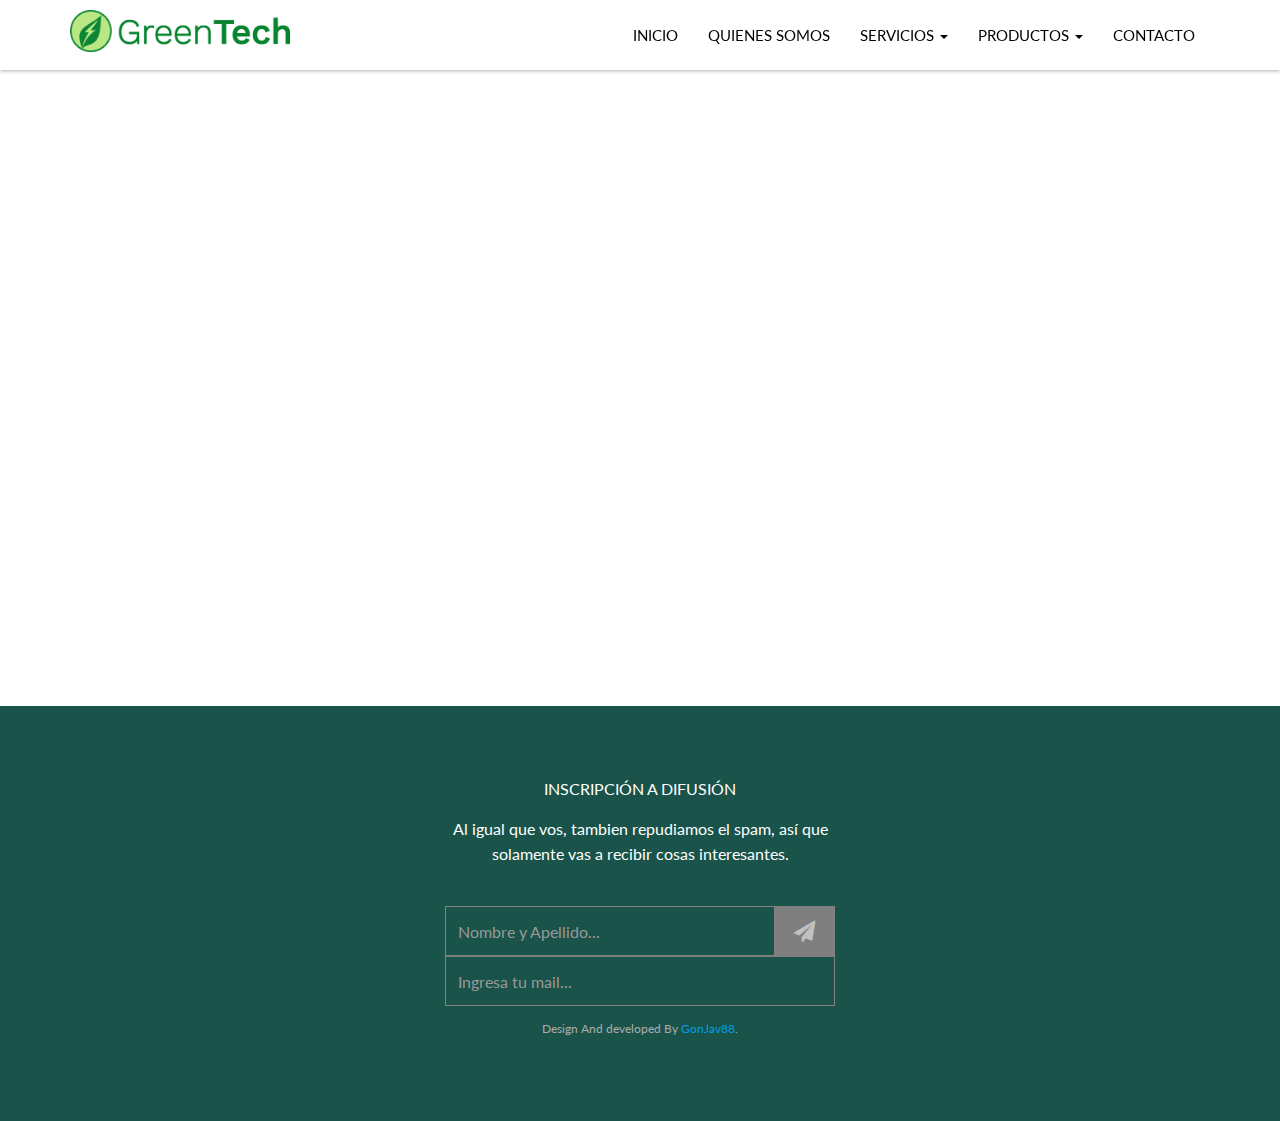
<file: formulario.html>
<!DOCTYPE html>
<!--[if lt IE 7]>      <html lang="en" class="no-js lt-ie9 lt-ie8 lt-ie7"> <![endif]-->
<!--[if IE 7]>         <html lang="en" class="no-js lt-ie9 lt-ie8"> <![endif]-->
<!--[if IE 8]>         <html lang="en" class="no-js lt-ie9"> <![endif]-->
<!--[if gt IE 8]><!--> <html lang="en" class="no-js"> <!--<![endif]-->
    <head>
    	<!-- meta character set -->
        <meta charset="utf-8">
		<!-- Always force latest IE rendering engine or request Chrome Frame -->
        <meta http-equiv="X-UA-Compatible" content="IE=edge,chrome=1">
        <link rel="icon" type="image/png" href="img/Logo.png">
        <title>GreenTech</title>		
		<!-- Meta Description -->
         <meta name="description" content="Ofrecemos soluciones integrales en eficiencia energética, energías renovables y medioambiente generando ahorro económico y disminución de impacto ambiental, mejorando tanto la imagen de nuestros clientes en el mercado como el confort dentro de su hogar o establecimiento">
        <meta name="GreenTech" content="one page, single page, onepage, responsive, parallax, creative, business, html5, css3, css3 animation">
        <meta name="GonJav88" content="GreenTech">
		
		<!-- Mobile Specific Meta -->
        <meta name="viewport" content="width=device-width, initial-scale=1">
		
		<!-- CSS
		================================================== -->
		
		<link href='http://fonts.googleapis.com/css?family=Roboto+Slab:400,300,700' rel='stylesheet' type='text/css'>
        <link href="https://fonts.googleapis.com/css?family=Lato" rel="stylesheet">
		
		<!-- Fontawesome Icon font -->
        <!-- <link rel="stylesheet" href="css/font-awesome.min.css"> -->
        <link rel="stylesheet" type="text/css" href="font-awesome-4.6.3/css/font-awesome.min.css">
		<!-- bootstrap.min -->
        <link rel="stylesheet" href="css/jquery.fancybox.css">
		<!-- bootstrap.min -->
        <link rel="stylesheet" href="css/bootstrap.css">
        <link rel="stylesheet" href="css/bootstrap.min.css">
        
		<!-- bootstrap.min -->
        <link rel="stylesheet" href="css/owl.carousel.css">
		<!-- bootstrap.min -->
        <link rel="stylesheet" href="css/slit-slider.css">
		<!-- bootstrap.min -->
        <link rel="stylesheet" href="css/animate.css">
		<!-- Main Stylesheet -->
        <link rel="stylesheet" href="css/main.css">

		<!-- Modernizer Script for old Browsers -->
        <script src="js/modernizr-2.6.2.min.js"></script>
        
        

    </head>
	
    <body id="body">

		<!-- preloader -->
		<!-- <div id="preloader">
            <div class="loder-box">
            	<div class="battery"></div>
            </div>
		</div> -->
		<!-- end preloader -->

        <!--
        Fixed Navigation
        ==================================== -->
        <header id="navigation" class="navbar-inverse navbar-fixed-top animated-header">
            <div class="container">
                <div class="navbar-header">
                <a href="index.html">     
                    <img id="logo" src="img/LogoGES.png" alt="logo" class="hidden-xs visible-sm visible-md visible-lg">
                    <img id="logo" src="img/Logo.png" alt="logo" class="visible-xs hidden-sm hidden-md hidden-lg">
                </a>
                    <!-- responsive nav button -->
					<button type="button" class="navbar-toggle" data-toggle="collapse" data-target=".navbar-collapse">
						<span class="sr-only">Toggle navigation</span>
						<span class="icon-bar"></span>
						<span class="icon-bar"></span>
						<span class="icon-bar"></span>
                    </button>
					<!-- /responsive nav button -->
					
					<!-- logo 
					<h1 class="navbar-brand">
						<p>GreenTech</p>
					</h1>
					 /logo -->
                </div>

				<!-- main nav -->
                <nav class="collapse navbar-collapse navbar-right" role="navigation">
                    <ul id="nav" class="nav navbar-nav">
                        <li><a href="main.html" class="external">Inicio</a></li>
                        <li><a href="contacto.html" class="external">Quienes Somos</a></li>
                        <li class="dropdown">
       						<a class="dropdown-toggle" data-toggle="dropdown" href="#servic">Servicios
    					     <span class="caret"></span></a>
     						   <ul class="dropdown-menu">
     						   		<li><a href="eficiencia.html" class="external">Eficiencia Energégica</a></li>
									<li><a href="energias.html" class="external">Energías Renovables</a></li>
									<li><a href="ambiental.html" class="external">Servicios Ambientales</a></li>
								</ul>
    				    </li>
                        <li class="dropdown">
       						<a class="dropdown-toggle" data-toggle="dropdown" href="#portfolio">Productos
    					     <span class="caret"></span></a>
     						   <ul class="dropdown-menu">
        							  <li><a href="paneles.html" class="external">Paneles Solares</a></li>
          							  <li><a href="termos.html" class="external">Termotanques Solares</a></li>
          							  <li><a href="accesorios.html" class="external">Accesorios</a></li>
       						   </ul>
    				    </li>
                        <!-- <li><a href="#testimonials">Testimonial</a></li>
                        <li><a href="#price">price</a></li> -->
                        <li><a href="index.html#contact" class="external">Contacto</a></li>
                    </ul>
                </nav>
				<!-- /main nav -->
				
            </div>
        </header>
        <!--
        End Fixed Navigation
        ==================================== -->
		
		<main class="site-content" role="main">
			
		<!--
        Home
        ==================================== -->
			<section id="formulario">
				<div "formul">	
							<iframe src="https://docs.google.com/forms/d/e/1FAIpQLSfLloN9LRQpgzfwpWIOSJAh2gGlOGKiP0h87SADOYAx-ETaEQ/viewform?embedded=true" width="100%" height="600" scrolling="yes" frameborder="1" marginheight="10" marginwidth="0">Cargando...</iframe>
				</div>
		   </section>
        <!--
        End Home 
        ==================================== -->	
		
		
		</main>
		
		<footer id="footer">
			<div class="container">
				<div class="row text-center">
					<div class="footer-content">
						<div class="wow animated fadeInDown">
							<p>Inscripción a difusión</p>
							<p>Al igual que vos, tambien repudiamos el spam, así que solamente vas a recibir cosas interesantes.</p>
						</div>
						<form method="POST" action="/php/subscrip.php" class="subscribe-form wow animated fadeInUp">
							<div class="input-field">
                                <input type="text" name="Name" class="subscribe form-control" placeholder="Nombre y Apellido...">
                                <input type="email" name="Email" class="subscribe form-control" placeholder="Ingresa tu mail...">
								<button type="submit" value="submit" name="submit" class="submit-icon">
									<i class="fa fa-paper-plane fa-lg"></i>
								</button>
							</div>
                                
						</form>
						<!--<div class="footer-social">
							<ul>
								<li class="wow animated zoomIn"><a href="https://www.facebook.com/greentech.bb"><i class="fa fa-thumbs-up fa-3x"></i></a></li>
								<li class="wow animated zoomIn" data-wow-delay="0.3s"><a href="#"><i class="fa fa-twitter fa-3x"></i></a></li>
								<li class="wow animated zoomIn" data-wow-delay="0.6s"><a href="#"><i class="fa fa-skype fa-3x"></i></a></li>
								<li class="wow animated zoomIn" data-wow-delay="0.9s"><a href="#"><i class="fa fa-dribbble fa-3x"></i></a></li>
								<li class="wow animated zoomIn" data-wow-delay="1.2s"><a href="#"><i class="fa fa-youtube fa-3x"></i></a></li>
							</ul>
						</div>-->
						
						<p>Design And developed By <a href="http://fb.com/gonjav">GonJav88</a>.</p>
					</div>
				</div>
			</div>
		</footer>


		<script>
			  (function(i,s,o,g,r,a,m){i['GoogleAnalyticsObject']=r;i[r]=i[r]||function(){
			  (i[r].q=i[r].q||[]).push(arguments)},i[r].l=1*new Date();a=s.createElement(o),
			  m=s.getElementsByTagName(o)[0];a.async=1;a.src=g;m.parentNode.insertBefore(a,m)
			  })(window,document,'script','https://www.google-analytics.com/analytics.js','ga');

			  ga('create', 'UA-92455515-1', 'auto');
			  ga('send', 'pageview');

		</script>



		
		<!-- Essential jQuery Plugins
		================================================== -->
		<!-- Main jQuery -->
        <script src="js/jquery-1.11.1.min.js"></script>
		<!-- Twitter Bootstrap -->
        <script src="js/bootstrap.min.js"></script>
		<!-- Single Page Nav -->
        <script src="js/jquery.singlePageNav.min.js"></script>
		<!-- jquery.fancybox.pack -->
        <script src="js/jquery.fancybox.pack.js"></script>
		<!-- Google Map API -->
		<script src="http://maps.google.com/maps/api/js?sensor=false"></script>
		<!-- Owl Carousel -->
        <script src="js/owl.carousel.min.js"></script>
        <!-- jquery easing -->
        <script src="js/jquery.easing.min.js"></script>
        <!-- Fullscreen slider -->
        <script src="js/jquery.slitslider.js"></script>
        <script src="js/jquery.ba-cond.min.js"></script>
		<!-- onscroll animation -->
        <script src="js/wow.min.js"></script>
		<!-- Custom Functions -->
        <script src="js/main.js"></script>
        
    </body>
</html>
</file>
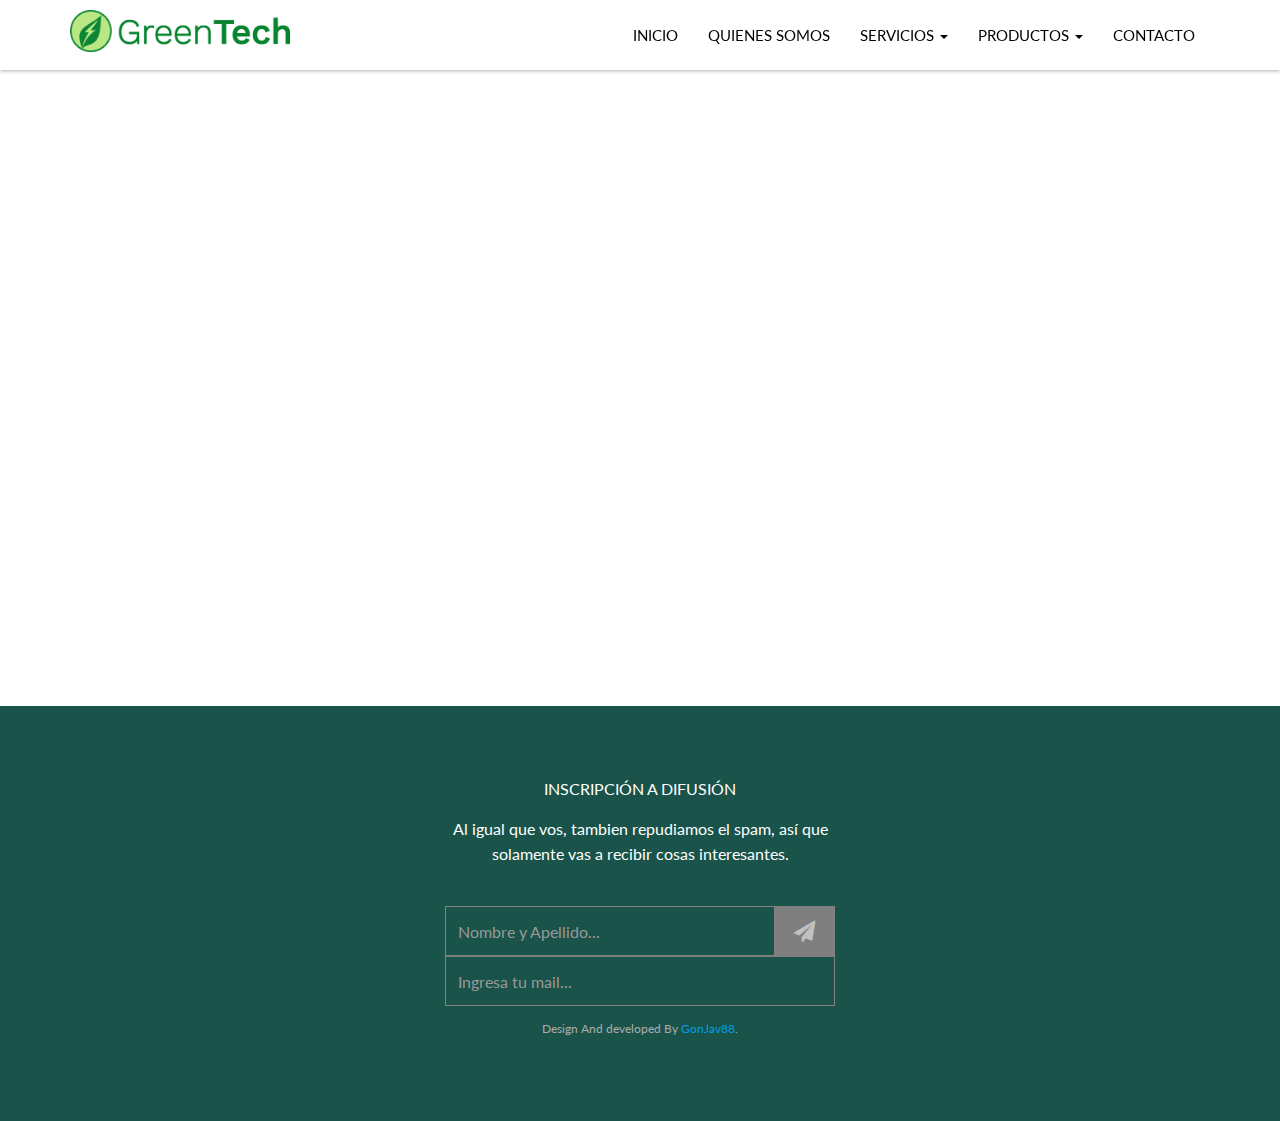
<file: formulariofotovoltaica.html>
<!DOCTYPE html>
<!--[if lt IE 7]>      <html lang="en" class="no-js lt-ie9 lt-ie8 lt-ie7"> <![endif]-->
<!--[if IE 7]>         <html lang="en" class="no-js lt-ie9 lt-ie8"> <![endif]-->
<!--[if IE 8]>         <html lang="en" class="no-js lt-ie9"> <![endif]-->
<!--[if gt IE 8]><!--> <html lang="en" class="no-js"> <!--<![endif]-->
    <head>
    	<!-- meta character set -->
        <meta charset="utf-8">
		<!-- Always force latest IE rendering engine or request Chrome Frame -->
        <meta http-equiv="X-UA-Compatible" content="IE=edge,chrome=1">
        <link rel="icon" type="image/png" href="img/Logo.png">
        <title>GreenTech</title>		
		<!-- Meta Description -->
         <meta name="description" content="Ofrecemos soluciones integrales en eficiencia energética, energías renovables y medioambiente generando ahorro económico y disminución de impacto ambiental, mejorando tanto la imagen de nuestros clientes en el mercado como el confort dentro de su hogar o establecimiento">
        <meta name="GreenTech" content="one page, single page, onepage, responsive, parallax, creative, business, html5, css3, css3 animation">
        <meta name="GonJav88" content="GreenTech">
		
		<!-- Mobile Specific Meta -->
        <meta name="viewport" content="width=device-width, initial-scale=1">
		
		<!-- CSS
		================================================== -->
		
		<link href='http://fonts.googleapis.com/css?family=Roboto+Slab:400,300,700' rel='stylesheet' type='text/css'>
        <link href="https://fonts.googleapis.com/css?family=Lato" rel="stylesheet">
		
		<!-- Fontawesome Icon font -->
        <!-- <link rel="stylesheet" href="css/font-awesome.min.css"> -->
        <link rel="stylesheet" type="text/css" href="font-awesome-4.6.3/css/font-awesome.min.css">
		<!-- bootstrap.min -->
        <link rel="stylesheet" href="css/jquery.fancybox.css">
		<!-- bootstrap.min -->
        <link rel="stylesheet" href="css/bootstrap.css">
        <link rel="stylesheet" href="css/bootstrap.min.css">
        
		<!-- bootstrap.min -->
        <link rel="stylesheet" href="css/owl.carousel.css">
		<!-- bootstrap.min -->
        <link rel="stylesheet" href="css/slit-slider.css">
		<!-- bootstrap.min -->
        <link rel="stylesheet" href="css/animate.css">
		<!-- Main Stylesheet -->
        <link rel="stylesheet" href="css/main.css">

		<!-- Modernizer Script for old Browsers -->
        <script src="js/modernizr-2.6.2.min.js"></script>
        
        

    </head>
	
    <body id="body">

		<!-- preloader -->
		<!-- <div id="preloader">
            <div class="loder-box">
            	<div class="battery"></div>
            </div>
		</div> -->
		<!-- end preloader -->

        <!--
        Fixed Navigation
        ==================================== -->
        <header id="navigation" class="navbar-inverse navbar-fixed-top animated-header">
            <div class="container">
                <div class="navbar-header">
                <a href="index.html">     
                    <img id="logo" src="img/LogoGES.png" alt="logo" class="hidden-xs visible-sm visible-md visible-lg">
                    <img id="logo" src="img/Logo.png" alt="logo" class="visible-xs hidden-sm hidden-md hidden-lg">
                </a>
                    <!-- responsive nav button -->
					<button type="button" class="navbar-toggle" data-toggle="collapse" data-target=".navbar-collapse">
						<span class="sr-only">Toggle navigation</span>
						<span class="icon-bar"></span>
						<span class="icon-bar"></span>
						<span class="icon-bar"></span>
                    </button>
					<!-- /responsive nav button -->
					
					<!-- logo 
					<h1 class="navbar-brand">
						<p>GreenTech</p>
					</h1>
					 /logo -->
                </div>

				<!-- main nav -->
                <nav class="collapse navbar-collapse navbar-right" role="navigation">
                    <ul id="nav" class="nav navbar-nav">
                        <li><a href="index.html" class="external">Inicio</a></li>
                        <li><a href="contacto.html" class="external">Quienes Somos</a></li>
                        <li class="dropdown">
       						<a class="dropdown-toggle" data-toggle="dropdown" href="#servic">Servicios
    					     <span class="caret"></span></a>
     						   <ul class="dropdown-menu">
     						   		<li><a href="eficiencia.html" class="external">Eficiencia Energégica</a></li>
									<li><a href="energias.html" class="external">Energías Renovables</a></li>
									<li><a href="ambiental.html" class="external">Servicios Ambientales</a></li>
								</ul>
    				    </li>
                        <li class="dropdown">
       						<a class="dropdown-toggle" data-toggle="dropdown" href="#portfolio">Productos
    					     <span class="caret"></span></a>
     						   <ul class="dropdown-menu">
        							  <li><a href="paneles.html" class="external">Paneles Solares</a></li>
          							  <li><a href="termos.html" class="external">Termotanques Solares</a></li>
          							  <li><a href="accesorios.html" class="external">Accesorios</a></li>
       						   </ul>
    				    </li>
                        <!-- <li><a href="#testimonials">Testimonial</a></li>
                        <li><a href="#price">price</a></li> -->
                        <li><a href="index.html#contact" class="external">Contacto</a></li>
                    </ul>
                </nav>
				<!-- /main nav -->
				
            </div>
        </header>
        <!--
        End Fixed Navigation
        ==================================== -->
		
		<main class="site-content" role="main">
			
		<!--
        Home
        ==================================== -->
			<section id="formulario">
				<div "formul">	

					<iframe src="https://docs.google.com/forms/d/e/1FAIpQLSeWlyes8O9GvL8Awqpju1tTWWD4B1w2394l8BpzhxTzTIUx5A/viewform?embedded=true" width="100%" height="600" scrolling="yes" frameborder="1" marginheight="10" marginwidth="0">Cargando...</iframe>
				</div>
		   </section>
        <!--
        End Home 
        ==================================== -->	
		
		
		</main>
		
		<footer id="footer">
			<div class="container">
				<div class="row text-center">
					<div class="footer-content">
						<div class="wow animated fadeInDown">
							<p>Inscripción a difusión</p>
							<p>Al igual que vos, tambien repudiamos el spam, así que solamente vas a recibir cosas interesantes.</p>
						</div>
						<form method="POST" action="/php/subscrip.php" class="subscribe-form wow animated fadeInUp">
							<div class="input-field">
                                <input type="text" name="Name" class="subscribe form-control" placeholder="Nombre y Apellido...">
                                <input type="email" name="Email" class="subscribe form-control" placeholder="Ingresa tu mail...">
								<button type="submit" value="submit" name="submit" class="submit-icon">
									<i class="fa fa-paper-plane fa-lg"></i>
								</button>
							</div>
                                
						</form>
						<!--<div class="footer-social">
							<ul>
								<li class="wow animated zoomIn"><a href="https://www.facebook.com/greentech.bb"><i class="fa fa-thumbs-up fa-3x"></i></a></li>
								<li class="wow animated zoomIn" data-wow-delay="0.3s"><a href="#"><i class="fa fa-twitter fa-3x"></i></a></li>
								<li class="wow animated zoomIn" data-wow-delay="0.6s"><a href="#"><i class="fa fa-skype fa-3x"></i></a></li>
								<li class="wow animated zoomIn" data-wow-delay="0.9s"><a href="#"><i class="fa fa-dribbble fa-3x"></i></a></li>
								<li class="wow animated zoomIn" data-wow-delay="1.2s"><a href="#"><i class="fa fa-youtube fa-3x"></i></a></li>
							</ul>
						</div>-->
						
						<p>Design And developed By <a href="http://fb.com/gonjav">GonJav88</a>.</p>
					</div>
				</div>
			</div>
		</footer>


		<script>
			  (function(i,s,o,g,r,a,m){i['GoogleAnalyticsObject']=r;i[r]=i[r]||function(){
			  (i[r].q=i[r].q||[]).push(arguments)},i[r].l=1*new Date();a=s.createElement(o),
			  m=s.getElementsByTagName(o)[0];a.async=1;a.src=g;m.parentNode.insertBefore(a,m)
			  })(window,document,'script','https://www.google-analytics.com/analytics.js','ga');

			  ga('create', 'UA-92455515-1', 'auto');
			  ga('send', 'pageview');

		</script>



		
		<!-- Essential jQuery Plugins
		================================================== -->
		<!-- Main jQuery -->
        <script src="js/jquery-1.11.1.min.js"></script>
		<!-- Twitter Bootstrap -->
        <script src="js/bootstrap.min.js"></script>
		<!-- Single Page Nav -->
        <script src="js/jquery.singlePageNav.min.js"></script>
		<!-- jquery.fancybox.pack -->
        <script src="js/jquery.fancybox.pack.js"></script>
		<!-- Google Map API -->
		<script src="http://maps.google.com/maps/api/js?sensor=false"></script>
		<!-- Owl Carousel -->
        <script src="js/owl.carousel.min.js"></script>
        <!-- jquery easing -->
        <script src="js/jquery.easing.min.js"></script>
        <!-- Fullscreen slider -->
        <script src="js/jquery.slitslider.js"></script>
        <script src="js/jquery.ba-cond.min.js"></script>
		<!-- onscroll animation -->
        <script src="js/wow.min.js"></script>
		<!-- Custom Functions -->
        <script src="js/main.js"></script>
        
    </body>
</html>
</file>
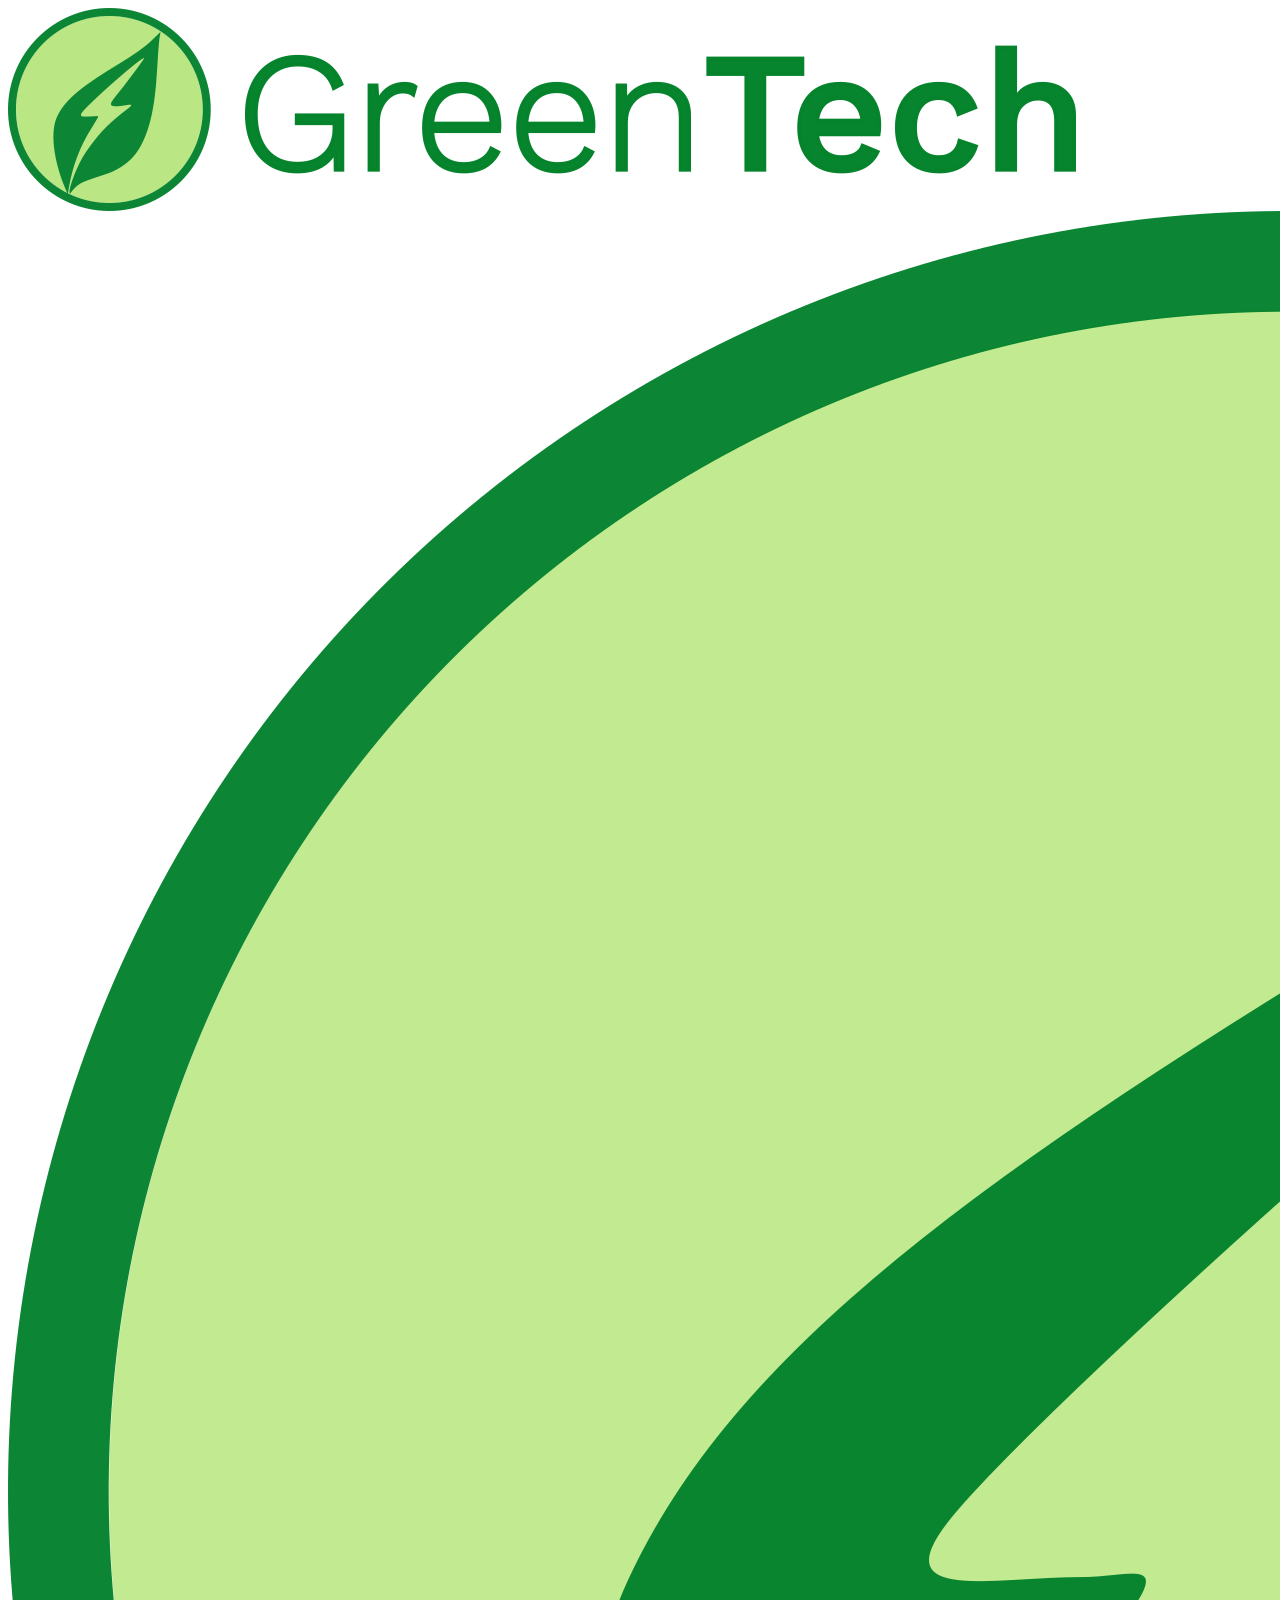
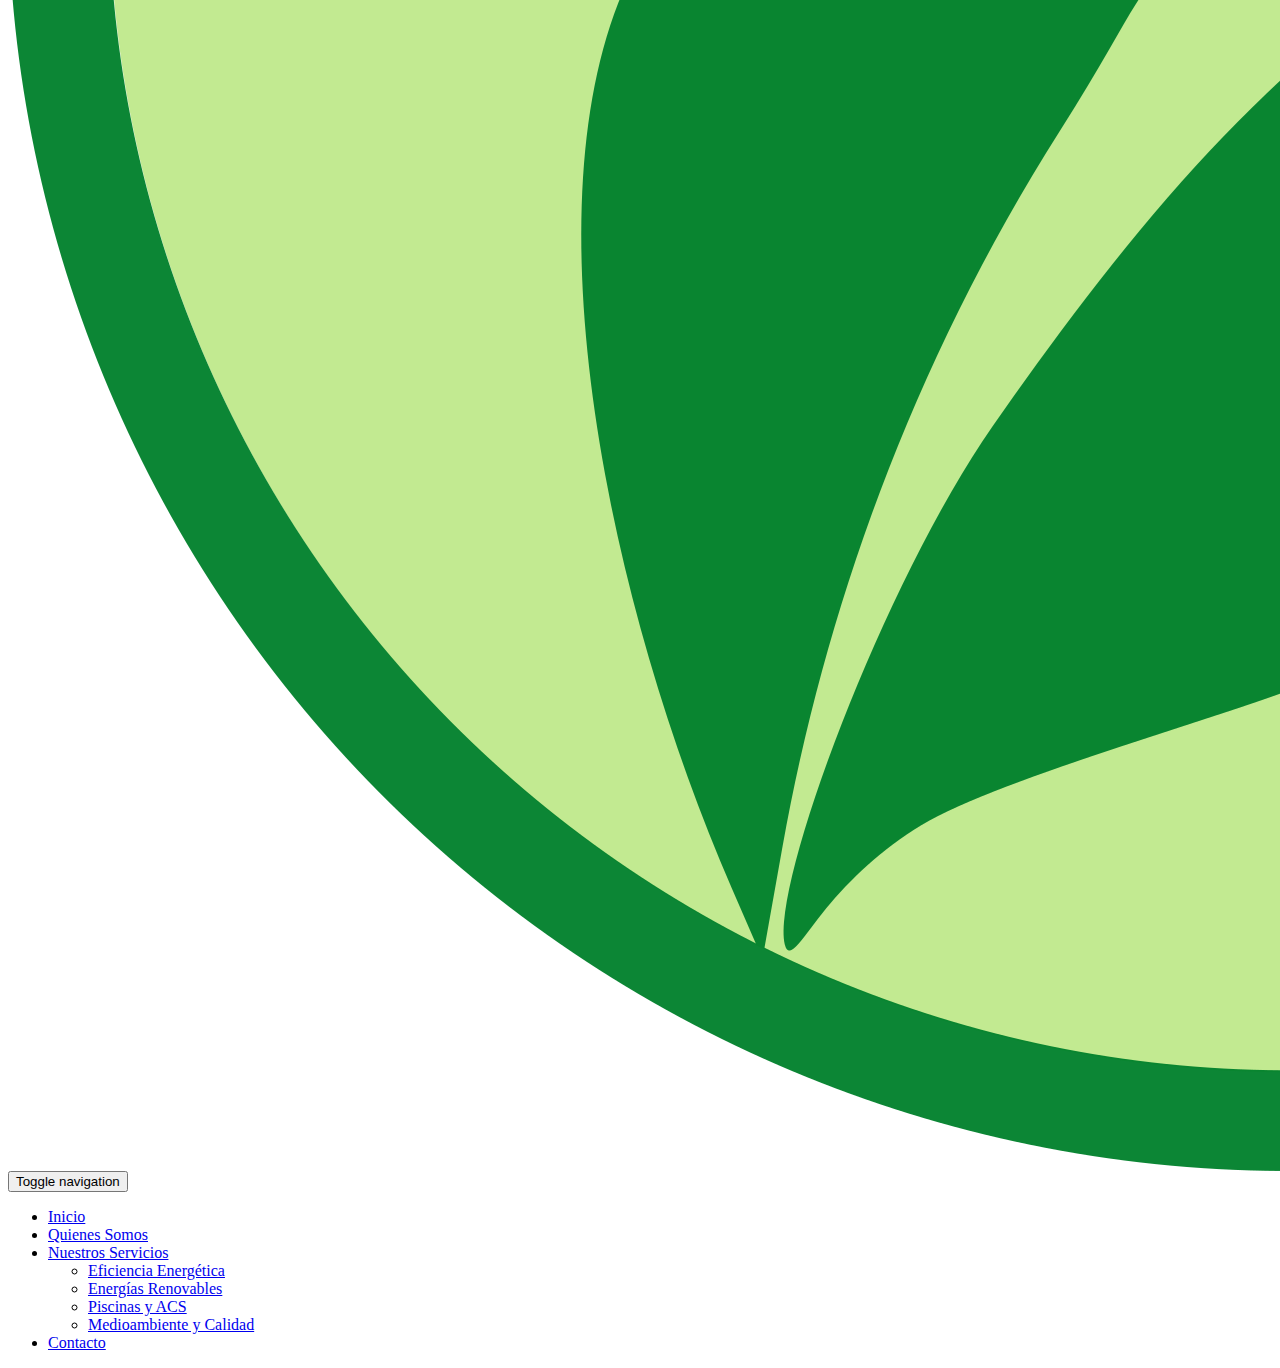
<file: navbar.html>
<body>
<!--
        Fixed Navigation
        ==================================== -->
        <header id="navigation" class="navbar-inverse navbar-fixed-top animated-header">
            <div class="container">
                <div class="navbar-header">
                <a href="main.php">     
                    <img id="logo" src="img/LogoGES.png" alt="logo" class="hidden-xs hidden-sm visible-md visible-lg">
                    <img id="logo" src="img/Logo.png" alt="logo" class="visible-xs visible-sm hidden-md hidden-lg">
                </a>
                    <!-- responsive nav button -->
					<button type="button" class="navbar-toggle" data-toggle="collapse" data-target=".navbar-collapse" style:"color=black">
						<span class="sr-only">Toggle navigation</span>
						<span class="icon-bar"></span>
						<span class="icon-bar"></span>
						<span class="icon-bar"></span>
                    </button>
					<!-- /responsive nav button -->
					
					<!-- logo 
					<h1 class="navbar-brand">
						<p>GreenTech</p>
					</h1>
					 /logo -->
                </div>

				<!-- main nav -->
                <nav class="collapse navbar-collapse navbar-right nav-titles" role="navigation" id="nav-titles">
                    <ul id="nav" class="nav navbar-nav">
                        <li><a href="main.php" class="external">Inicio</a></li>
                        <li><a href="contacto.php" class="external">Quienes Somos</a></li>
                        <li class="dropdown">
       						<a class="dropdown-toggle" data-toggle="dropdown" href="#servic">Nuestros Servicios
    					     <span class="caret"></span></a>
     						   <ul class="dropdown-menu">
     						   		<li><a href="eficiencia.php" class="external">Eficiencia Energética</a></li>
									<li><a href="energias.php" class="external">Energías Renovables</a></li>
                                    <li><a href="termos.php" class="external">Piscinas y ACS</a></li>
									<li><a href="ambiental.php" class="external">Medioambiente y Calidad</a></li>                                    
								</ul>
    				    </li>
                            <!--<li class="dropdown">
                                <a class="dropdown-toggle" data-toggle="dropdown" href="#portfolio">Productos
                                 <span class="caret"></span></a>
                                   <ul class="dropdown-menu">
                                          <li><a href="paneles.php" class="external">Paneles Solares</a></li>
                                          <li><a href="termos.php" class="external">Termotanques Solares</a></li>

                                          <li><a href="accesorios.php" class="external">Iluminación</a></li>
                                   </ul>
                            </li>-->
                        <!-- <li><a href="#testimonials">Testimonial</a></li>
                        <li><a href="#price">price</a></li> -->
                        <li><a href="main.php#contact" class="external">Contacto</a></li>
                    </ul>
                </nav>
				<!-- /main nav -->
				
            </div>
        </header>
        <!--
        End Fixed Navigation
        ==================================== -->
</file>
<file: css/slit-slider.css>
.sl-slide, .sl-slides-wrapper, .sl-slide-inner {
	position: absolute;
	width: 100%;
	height: 100%;
	top: 0;
	left: 0;
}

.sl-slider-wrapper {
	width: 100%;
	height: 600px;
	overflow: hidden;
	position: relative;
}



.bg-img {
	background-position: center center;
	background-repeat: no-repeat;
	background-size: cover;
    background-attachment: fixed;
	height: 100%;
	width: 100%;
	z-index: -1;
}

/* Custom navigation arrows */

.nav-arrows span {
	position: absolute;
	z-index: 2000;
	top: 50%;
	width: 40px;
	height: 40px;
	border: 8px solid #ddd;
	border: 8px solid rgba(150,150,150,0.4);
	text-indent: -90000px;
	margin-top: -40px;
	cursor: pointer;
	
	-webkit-transform: rotate(45deg);
	-moz-transform: rotate(45deg);
	-o-transform: rotate(45deg);
	-ms-transform: rotate(45deg);
	transform: rotate(45deg);
}

.nav-arrows span:hover {
	border-color: rgba(150,150,150,0.9);
}

.nav-arrows span.nav-arrow-prev {
	left: 5%;
	border-right: none;
	border-top: none;
}

.nav-arrows span.nav-arrow-next {
	right: 5%;
	border-left: none;
	border-bottom: none;
}

#nav-arrows > a {
  border: 1px solid #fff;
  color: #fff;
  display: block;
  height: 60px;
  line-height: 76px;
  position: absolute;
  text-align: center;
  top: 50%;
  width: 60px;
  z-index: 20;
  margin-top: -30px;

    -webkit-transition: all 0.5s ease 0s;
       -moz-transition: all 0.5s ease 0s;
        -ms-transition: all 0.5s ease 0s;
         -o-transition: all 0.5s ease 0s;
            transition: all 0.5s ease 0s;
}

#nav-arrows > a.sl-prev {
	left: 50px;
}

#nav-arrows > a.sl-next {
	right: 50px;
}

#nav-arrows > a.sl-next:hover {
	background-color: #009EE3;
	border-color: #009EE3;
	color: #fff;
}

/* Custom navigation dots */

.nav-dots {
	text-align: center;
	position: absolute;
	bottom: 2%;
	height: 30px;
	width: 100%;
	left: 0;
	z-index: 1000;
}

.nav-dots span {
	display: inline-block;
	position: relative;
	width: 16px;
	height: 16px;
	border-radius: 50%;
	margin: 3px;
	background: #ddd;
	background: rgba(150,150,150,0.4);
	cursor: pointer;
	box-shadow: 
		0 1px 1px rgba(255,255,255,0.4), 
		inset 0 1px 1px rgba(0,0,0,0.1);
}

.nav-dots span {
	background: rgba(150,150,150,0.1);
	margin: 6px;
	-webkit-transition: all 0.2s;
	-moz-transition: all 0.2s;
	-ms-transition: all 0.2s;
	-o-transition: all 0.2s;
	transition: all 0.2s;
	box-shadow: 
		0 1px 1px rgba(255,255,255,0.4), 
		inset 0 1px 1px rgba(0,0,0,0.1),
		0 0 0 2px rgba(255,255,255,0.5);
}

.nav-dots span.nav-dot-current,
.nav-dots span:hover {
	box-shadow: 
		0 1px 1px rgba(255,255,255,0.4), 
		inset 0 1px 1px rgba(0,0,0,0.1),
		0 0 0 5px rgba(255,255,255,0.5);
}

.nav-dots span.nav-dot-current:after {
	content: "";
	position: absolute;
	width: 10px;
	height: 10px;
	top: 3px;
	left: 3px;
	border-radius: 50%;
	background: rgba(255,255,255,0.8);
}

.bg-img-index {
    background-image: url(../img/slider/bg10.jpg);
}
.bg-img-main {
	background-image: url(../img/slider/bg5.jpg);
	transform: translateY(0%)
}
.bg-img-contacto {
	background-image: url(../img/slider/bg7.jpg);
}
.bg-img-efic {
	background-image: url(../img/slider/led_efficient.jpg);
}
.bg-img-energ {
    background-image: url(../img/slider/termotanque.jpg);    
}
.bg-img-ambient {
	background-image: url(../img/slider/enviro.jpg);
}
.bg-img-panel {
	background-image: url(../img/slider/bg82.jpg);
}
.bg-img-termo {
	background-image: url(../img/slider/termotanque.jpg);
}
.bg-img-led {
	background-image: url(../img/slider/led-1.jpg);
}


/* Animations for content elements */

.sl-trans-elems .caption-content h2 {
	-webkit-animation: moveUp 1s ease-in-out both;
	-moz-animation: moveUp 1s ease-in-out both;
	-o-animation: moveUp 1s ease-in-out both;
	-ms-animation: moveUp 1s ease-in-out both;
	animation: moveUp 1s ease-in-out both;
}
.sl-trans-elems .caption-content span,
.sl-trans-elems .caption-content a {
	-webkit-animation: fadeIn 0.5s linear 0.5s both;
	-moz-animation: fadeIn 0.5s linear 0.5s both;
	-o-animation: fadeIn 0.5s linear 0.5s both;
	-ms-animation: fadeIn 0.5s linear 0.5s both;
	animation: fadeIn 0.5s linear 0.5s both;
}

.sl-trans-back-elems .caption-content h2 {
	-webkit-animation: fadeOut 1s ease-in-out both;
	-moz-animation: fadeOut 1s ease-in-out both;
	-o-animation: fadeOut 1s ease-in-out both;
	-ms-animation: fadeOut 1s ease-in-out both;
	animation: fadeOut 1s ease-in-out both;
}
.sl-trans-back-elems .caption-content span,,
.sl-trans-back-elems .caption-content a {
	-webkit-animation: fadeOut 1s linear both;
	-moz-animation: fadeOut 1s linear both;
	-o-animation: fadeOut 1s linear both;
	-ms-animation: fadeOut 1s linear both;
	animation: fadeOut 1s linear both;
}

@-webkit-keyframes moveUp{
	0% {-webkit-transform: translateY(40px);}
	100% {-webkit-transform: translateY(0px);}
}
@-moz-keyframes moveUp{
	0% {-moz-transform: translateY(40px);}
	100% {-moz-transform: translateY(0px);}
}
@-o-keyframes moveUp{
	0% {-o-transform: translateY(40px);}
	100% {-o-transform: translateY(0px);}
}
@-ms-keyframes moveUp{
	0% {-ms-transform: translateY(40px);}
	100% {-ms-transform: translateY(0px);}
}
@keyframes moveUp{
	0% {transform: translateY(40px);}
	100% {transform: translateY(0px);}
}

@-webkit-keyframes fadeIn{
	0% {opacity: 0;}
	100% {opacity: 1;}
}
@-moz-keyframes fadeIn{
	0% {opacity: 0;}
	100% {opacity: 1;}
}
@-o-keyframes fadeIn{
	0% {opacity: 0;}
	100% {opacity: 1;}
}
@-ms-keyframes fadeIn{
	0% {opacity: 0;}
	100% {opacity: 1;}
}
@keyframes fadeIn{
	0% {opacity: 0;}
	100% {opacity: 1;}
}

@-webkit-keyframes fadeOut{
	0% {opacity: 1;}
	100% {opacity: 0;}
}
@-moz-keyframes fadeOut{
	0% {opacity: 1;}
	100% {opacity: 0;}
}
@-o-keyframes fadeOut{
	0% {opacity: 1;}
	100% {opacity: 0;}
}
@-ms-keyframes fadeOut{
	0% {opacity: 1;}
	100% {opacity: 0;}
}
@keyframes fadeOut{
	0% {opacity: 1;}
	100% {opacity: 0;}
}
</file>
<file: css/main.css>
/* =================================== */
/*	Basic Style 
/* =================================== */

body {
    background-color: #fff;
    font-family: "Lato", Helvetica, Arial, sans-serif;
    line-height: 24px;
    font-size: 16px;
    color: #818181;
}

figure, p, address {
    margin: 0;
}

p {
    line-height: 25px;
    margin-bottom: 10px;
}

p.p1p1 {
    font-size: 25px;
    font-weight: 700;
    margin: 0;
    padding-top: 0cm;
}

p.p2p2 {
    font-size: 25px;
    font-weight: 700;
    margin: 0;
    text-transform: uppercase;
    padding-top: 0cm;
}

iframe {
    border: 0;
}

a {
    -webkit-transition: all 0.3s ease-out 0s;
       -moz-transition: all 0.3s ease-out 0s;
        -ms-transition: all 0.3s ease-out 0s;
         -o-transition: all 0.3s ease-out 0s;
            transition: all 0.3s ease-out 0s;
}

a, a:hover, a:focus, .btn:focus {
    text-decoration: none;
    outline: none;
    color: #009EE3;
}

h1, h2, h3, h4, h5, h6,
.h1, .h2, .h3, .h4, .h5, .h6 {
    font-family: 'Roboto Slab', sans-serif;
    color: #252525;
}

main > section {
    padding: 40px 0;
}

.btn {
    border-radius: 4px;
    border: 0;
    position: relative;
    text-transform: uppercase;
}

.btn-blue {
    background-color: rgba(0,158,227, 0.78);
    box-shadow: 0 -2px 0 rgba(0, 0, 0, 0.15) inset;
    padding: 15px 55px;
    color: #fff;
}

.btn-border {
    border: 2px solid #fff;
    color: #fff;
    padding: 12px 35px;
}

.bg-blue {
    background-color: #009EE3;
}

/* Sweep To Right */
.btn-effect {
	vertical-align: middle;
	box-shadow: 0 0 1px rgba(0, 0, 0, 0);
	position: relative;
	display: inline-block;

	-webkit-transform: translateZ(0);
	   -moz-transform: translateZ(0);
		-ms-transform: translateZ(0);
		 -o-transform: translateZ(0);
			transform: translateZ(0);
		  
	-webkit-backface-visibility: hidden;
	   -moz-backface-visibility: hidden;
			backface-visibility: hidden;
		  
	-webkit-transition-property: color;
	   -moz-transition-property: color;
		-ms-transition-property: color;
			transition-property: color;
		  
	-webkit-transition-duration: 0.3s;
	   -moz-transition-duration: 0.3s;
		-ms-transition-duration: 0.3s;
			transition-duration: 0.3s;
		  
	-moz-osx-font-smoothing: grayscale;
}

.btn-effect:before {
	content: "";
	position: absolute;
	z-index: -1;
	top: 0;
	left: 0;
	right: 0;
	bottom: 0;
	background: #fff;
	
	-webkit-transform: scaleX(0);
	   -moz-transform: scaleX(0);
		-ms-transform: scaleX(0);
			transform: scaleX(0);
			
	-webkit-transform-origin: 0 50%;
	   -moz-transform-origin: 0 50%;
		-ms-transform-origin: 0 50%;
			transform-origin: 0 50%;
			
	-webkit-transition-property: transform;
	   -moz-transition-property: transform;
		-ms-transition-property: transform;
			transition-property: transform;
			
	-webkit-transition-duration: 0.3s;
	   -moz-transition-duration: 0.3s;
		-ms-transition-duration: 0.3s;
			transition-duration: 0.3s;
			
	-webkit-transition-timing-function: ease-out;
	   -moz-transition-timing-function: ease-out;
		-ms-transition-timing-function: ease-out;
			transition-timing-function: ease-out;
}

.btn-effect:hover, .btn-effect:focus, .btn-effect:active {
	color: #009EE3;
}

.btn-effect:hover:before, .btn-effect:focus:before, .btn-effect:active:before {
	-webkit-transform: scaleX(1);
	   -moz-transform: scaleX(1);
	    -ms-transform: scaleX(1);
			transform: scaleX(1);
}

.sec-title {
    margin-bottom: 5px;
    margin-top: 20px;
}

.sec-title.white {
    color: #fff;
}

.sec-title h2 {
    font-size: 36px;
    margin: 0 0 30px;
    padding-bottom: 30px;
    position: relative;
    text-transform: uppercase;
}

.sec-title.white h2 {
    color: #fff;
}

.sec-title h2:after {
    border-bottom: 1px solid #009ee3;
    content: "";
    display: block;
    left: 45%;
    bottom: 0;
    position: absolute;
    width: 115px;
}

.sec-title.white h2:after {
    border-bottom: 1px solid #fff;
}

.parallax {
    background-attachment: fixed;
    background-position: center top;
    background-repeat: no-repeat;
    background-size: cover;
}

.col-lg-1,.col-lg-10,.col-lg-11,.col-lg-12,.col-lg-2,.col-lg-3,.col-lg-4,.col-lg-5,.col-lg-6,.col-lg-7,.col-lg-8,.col-lg-9,.col-md-1,.col-md-10,.col-md-11,.col-md-12,.col-md-2,.col-md-3,.col-md-4,.col-md-5,.col-md-6,.col-md-7,.col-md-8,.col-md-9,.col-sm-1,.col-sm-10,.col-sm-11,.col-sm-12,.col-sm-2,.col-sm-3,.col-sm-4,.col-sm-5,.col-sm-6,.col-sm-7,.col-sm-8,.col-sm-9,.col-xs-1,.col-xs-10,.col-xs-11,.col-xs-12,.col-xs-2,.col-xs-3,.col-xs-4,.col-xs-5,.col-xs-6,.col-xs-7,.col-xs-8,.col-xs-9 {
    position:relative;
    min-height: 1px;
    padding-right: 5px;
    padding-left: 0px
    padding-bottom: 10px;
    }

a.anchor {
    display: block;
    visibility: hidden;
    position: relative;
    top: -100px;
}

.section-title h2 {
    background: rgba(255, 255, 255, .5);
    padding: 20px 0;
    color: rgb(0, 0, 0);
    margin-top: 0px;
}

.parallax {
    min-height: calc(4vh + 4vw);
    background-size: cover;
    background-attachment: fixed;
    margin: 0 auto;
    padding-bottom: 0px;
}

.parallax2 {
    min-height: calc(2vh + 2vw);
    background-size: cover;
    background-attachment: fixed;
    margin: 0 auto;
    padding-bottom: 0px;
}

.section-title h3 {
    background: rgba(255, 255, 255, .5);
    padding: 20px 0;
    color: rgb(0, 0, 0);
    margin-top: 0px;
}


.alignright {
    float:right; 
    margin:0 0 10px 20px;
}

.alignleft {
    float:left; 
    margin:0 20px 10px 0px;
}

.aligncenter {
    float:center;
    margin: 0 0 10px 10px;
}

img {
    max-width: 100%;
    height: auto;
    border-radius: 10px;
    display: block;
}

hr {
    
    height: 1px;
    border: 0;
    border-top: 1px outset #ccc;
    border-width: 2px;
    border-color: rgb(17, 150, 171);
}

/**
/*	Preloader
/* ==========================================*/

#preloader {
    background-color: rgb(0, 0, 0);
    position: fixed;
    width: 100%;
    height: 100%;
    z-index: 9999;
}

/*Battery*/
.loder-box {
  background-color: rgba(0, 0, 0, 0.02);
  border-radius: 1px;
  height: 100px;
  left: 50%;
  margin-left: -64px;
  margin-top: -50px;
  position: absolute;
  top: 50%;
  width: 128px;
}

.battery{
    width: 60px;
    height: 25px;
    top: 35%;
    border: 1px #2E2E2E solid;
    border-radius: 2px;
    position: relative;
    -webkit-animation: charge 5s linear infinite;
       -moz-animation: charge 5s linear infinite;
            animation: charge 5s linear infinite;
    margin: 0 auto;
}

.battery:after {
  background-color: #2E2E2E;
  border-radius: 0 1px 1px 0;
  content: "";
  height: 10px;
  position: absolute;
  right: -5px;
  top: 7px;
  width: 3px;
}

@-webkit-keyframes charge{
    0%{box-shadow: inset 0px 0px 0px #2E2E2E;}
    100%{box-shadow: inset 60px 0px 0px #2E2E2E;}
}

@-moz-keyframes charge{
    0%{box-shadow: inset 0px 0px 0px #2E2E2E;}
    100%{box-shadow: inset 60px 0px 0px #2E2E2E;}
}

@keyframes charge{
    0%{box-shadow: inset 0px 0px 0px #2E2E2E;}
    100%{box-shadow: inset 60px 0px 0px #2E2E2E;}
}

/**
/*	Header
/* ==========================================*/

.navbar-header {
    border-radius: 1px;
}

#logo {
    width: 220px;
    float: left;
    margin: 0px;
    padding: 0px;
    border-radius: 0px;
    transition: background 800ms, transform 800ms;
}

#logo:hover {
    transform: scale(1.18, 1.18);
}

#navigation {
    -webkit-transition: all 0.8s ease 0s;
       -moz-transition: all 0.8s ease 0s;
        -ms-transition: all 0.8s ease 0s;
         -o-transition: all 0.8s ease 0s;
            transition: all 0.8s ease 0s;

    background-color: rgba(255,255,255,.7);
    box-shadow: 0 1px 4px rgba(0, 0, 0, 0.3);
    padding: 5px 0;
}

#navigation:hover {
	background-color: rgba(255,255,255,.95);
}
	
#navigation.animated-header {
    padding: 10px 0;
}
h1.navbar-brand {
    font-size: 25px;
    font-weight: 700;
    margin: 0;    
    padding-top: 0.70cm;
    vertical-align: middle;
 }

.navbar-inverse .navbar-nav > li > a {
    color: rgb(0,0,0);
	text-shadow: .25px .25px .5px white;
    font-size: 15px;
    text-transform: uppercase;	
}

.navbar-inverse .navbar-nav > li > a:hover {
	color: rgba(0,0,0,.5);
}

.dropdown-menu {
	background-color: white;
		
}

/*=================================================================
	Home Slider
==================================================================*/


#home-slider {
    position: relative;
    padding: 0;
    
}

#home-slider .bg-img {
	background-attachment: fixed;
}

#home-slider .container {
	width: 100%;
}

#home-slider .main-title {
	position:absolute;
	background-color: trasparent;
	z-index: 5;
	padding-top:60px;
	
}

#home-slider .main-title h2 {
	color: #fff;
    font-size: 45px;
    font-weight: 400;	
    text-transform: uppercase;
	text-shadow: 1px 1px 5px black;
	text-align: center;	
}

.sl-slider-wrapper {
    width: 100%;
    margin: 0 auto;
    position: relative;
    overflow: hidden;
}

.sl-slider {
    position: absolute;
    top: 0;
    left: 0;
}

/* Slide wrapper and slides */

.sl-slide,
.sl-slides-wrapper,
.sl-slide-inner {
    position: absolute;
    width: 100%;
    height: 100%;
    top: 0;
    left: 0;
} 

.sl-slide {
    z-index: 1;
}

.slide-caption {
    color: #fff;
    display: table;
    height: 100%;
    left: 0;
    min-height: 100%;
    position: absolute;
    text-align: center;
    top: 0;
    width: 100%;
    z-index: 11;
}

.slide-caption .caption-content {
	padding-top: 20px;
    vertical-align: middle;
    display: table-cell;
	padding-left: 0px;
	padding-right: 0px;
}

.caption-content h2 {
    color: #fff;
    font-size: 52px;
    font-weight: 400;
    margin-bottom: 25px;
    text-transform: uppercase;
	text-shadow: 1px 1px 5px black;
}


.caption-content > h4 {
    display: block;
    color: white;
    font-size: 28px;
	text-shadow: 1px 1px 5px black;
	text-align: center;
	font-family: 'Lato', sans;
	background-color: transparent;
	}

.caption-content > span {
    display: block;
	float: center;
    font-size: 30px;
    padding: 45px;
	text-shadow: 0.5px 0.5px 5px black;
	font-family: "Lato";
   /* background-color:#57BC90; */
	border-radius: 30px;
}

.caption-content p {
    font-size: 29px;
    margin-bottom: 65px;
}

/* The duplicate parts/slices */

.sl-content-slice {
    overflow: hidden;
    position: absolute;
    -webkit-box-sizing: content-box;
    -moz-box-sizing: content-box;
    box-sizing: content-box;
    background: #fff;
    -webkit-backface-visibility: hidden;
    -moz-backface-visibility: hidden;
    -o-backface-visibility: hidden;
    -ms-backface-visibility: hidden;
    backface-visibility: hidden;
    opacity : 1;
}

/* Horizontal slice */

.sl-slide-horizontal .sl-content-slice {
    width: 100%;
    height: 50%;
    left: -200px;
    -webkit-transform: translateY(0%) scale(1);
    -moz-transform: translateY(0%) scale(1);
    -o-transform: translateY(0%) scale(1);
    -ms-transform: translateY(0%) scale(1);
    transform: translateY(0%) scale(1);
}

.sl-slide-horizontal .sl-content-slice:first-child {
    top: -200px;
    padding: 200px 200px 0px 200px;
}

.sl-slide-horizontal .sl-content-slice:nth-child(2) {
    top: 50%;
    padding: 0px 200px 200px 200px;
}

/* Vertical slice */

.sl-slide-vertical .sl-content-slice {
    width: 50%;
    height: 100%;
    top: -200px;
    -webkit-transform: translateX(0%) scale(1);
    -moz-transform: translateX(0%) scale(1);
    -o-transform: translateX(0%) scale(1);
    -ms-transform: translateX(0%) scale(1);
    transform: translateX(0%) scale(1);
}

.sl-slide-vertical .sl-content-slice:first-child {
    left: -200px;
    padding: 200px 0px 200px 200px;
}

.sl-slide-vertical .sl-content-slice:nth-child(2) {
    left: 50%;
    padding: 200px 200px 200px 0px;
}

/* Content wrapper */
/* Width and height is set dynamically */
.sl-content-wrapper {
    position: absolute;
}

.sl-content {
    width: 100%;
    height: 100%;
}

/*=================================================================
	Portada
==================================================================*/
#main-port .caption-content img {
    margin: auto;
    width: 200px;
}

#main-port .button {
  border-radius: 10px;
  background-color: transparent;
  border: solid;
  color: #e6e600;
  text-align: center;
  font-size: 28px;
  padding: 20px;
  width: 200px;
  transition: all 0.5s;
  cursor: pointer;
  margin: 5px;
}

#main-port .button span {
  cursor: pointer;
  display: inline-block;
  position: relative;
  transition: 0.5s;
  color: #ffffff;
}

#main-port .button span:after {
  content: '\00bb';
  position: absolute;
  opacity: 0;
  top: 0;
  right: -20px;
  transition: 0.5s;
}

#main-port .button:hover span {
  padding-right: 25px;
}

#main-port .button:hover span:after {
  opacity: 1;
  right: 0;

}

/*=================================================================
	Serv. Ppal
==================================================================*/
#servicio-ppal {
     
    background: rgba(102, 140, 255, .5); /* For browsers that do not support gradients */
    background: -webkit-linear-gradient(#77C9D4, #57BC90, #fff); /* For Safari 5.1 to 6.0 */
    background: -o-linear-gradient(#77C9D4, #57BC90, #fff); /* For Opera 11.1 to 12.0 */
    background: -moz-linear-gradient(#007342, #57BC90, #9DE6C7); /* For Firefox 3.6 to 15 */
    background: linear-gradient(#57BC90, #9DE6C9); /* Standard syntax (must be last) */
}

#servicio-ppal h1, h2 {
    font-family: "Roboto Slab", sans-serif;
    color: white;
	text-transform: uppercase;
	padding-bottom: 10px;
}

#servicio-ppal hr {
	height: 1px;
    border: 0;
    border-top: 1px outset #ccc;
    border-width: 2px;
    border-color: rgb(0, 0, 0);
}

.serv-tit {
	padding-top: 50px;
}

.serv-ppal {
    padding-top: 15px;
}

#icon-row {
    padding-bottom: 10px;
    height: 120px;
}

.item-servicio {
    transition: background 700ms, transform 700ms;
    display: inline-block;   
}

.item-servicio:hover {
    transform: scale(1.04, 1.04);        
}

.item-servicio h3 {
    transition: transform 1000ms, font-size 1000ms;
}

.item-servicio:hover h3 {
    transform: scale(1.15, 1.15);
}

.item-servicio  p {    
    transition: transform 1000ms, font-size 1000ms;
}

.item-servicio:hover p {    
    transform: translateY(-5px);
}

/*=================================================================
	El Como
==================================================================*/
#el-como{
	background-color: white;	
}


#el-como .row {
	padding-top: 20px;
}

#el-como h2 {
	color: rgb(0,0,0);
	text-transform: uppercase;
}

#el-como a {
	color: #e82c2c;
}

.como-icon {
	display: inline-block;    
    line-height: 100%;
	padding-bottom: 2px;
	width: 80px;
	height: 80px;
	position: center;
}

.como-icon img {
	display: block;
	margin-left: auto;
	margin-right: auto;
	margin-top: auto;
	margin: 10px auto;
}

.como-item {
	transition: transform 700ms;
}

.como-item:hover {
	transform: scale(1.15, 1.15);
}

.como-item p {
    color: #595959;
	text-align: center;
	transition: transform 1000ms, font-size 1000ms;
}

.como-item:hover p {
	transform: translateY(0px);
}

/*=================================================================
	Energías.html
==================================================================*/
#eerr .eerr-title {    
    text-align: center;
	text-transform: uppercase;
}

.eerr-title h2, h3 {
	color: black;
	text-transform: uppercase;
}

.eerr-title h3 {
	font-size: 20px;
}

.eerr-exp{
    padding: 10px 0;	
}

.eerr-exp p {
    text-align: justify;
}

.eerr-exp .benef {
    padding-top: 10px;
}

.eerr-exp .benef p {
    text-align: center;
}

#vid-slider {
    position: relative;    
    font-family: 'Work Sans', sans-serif;
    background-color: rgba(255, 255, 255, 0.67);
}

.parallax-vid {
    position: inherit;
    padding-top: 0px;    
}

.vid-title h2, h3 {
    text-transform: uppercase;
    text-align: center;
}

.el-video {
    padding-top: 1%;   
    float: none;
    padding: 0 10px;
}

#vid-slider video {
    width: 100%;
    border-top: 0.05px lightblue solid;
    border-radius: 0;
    height: 333px;
    padding-top: 1em 1em;
}

#led-light > img {
    padding-top: 50px;
}

/*=================================================================
	About
==================================================================*/

#about {
    background-color: rgba(80, 237, 179, 0.65);
    color: black;    
}

#about h3 {
    color: black;
    margin: 0 0 15px;
    text-transform: uppercase;
}

#about .welcome-block h3 {
    margin: 0 0 65px;
}

#about .welcome-block img {
    border: 3px solid #fff;
    border-radius: 50%;
    margin-right: 35px;
    max-width: 100px;
}

#about .message-body {
    font-size: 13px;
    line-height: 20px;
    margin-bottom: 70px;
}

.aboutext {
    text-align: center;
    text-indent: 10px;
}

.aboutext p {       
    text-align: justify;
}

.val-item {
    padding: 30px;
}

 .recent-works .aboutext p {
        margin-bottom: 20px;
        padding: 3px 3px 10px 0px;
    }

.recent-works-val {
        margin-bottom: 25px;
        text-align: center;
        padding: 3px 3px 10px 0px;
    }

.owl-buttons {
    border: 0px solid #fff;
    display: inline-block;
    
    padding: 15px 0px 0px 0px;
}

.owl-buttons > div {
    display: inline-block;
    padding: 0 20px;
}

.welcome-message {
    padding: 0 50px;
}

.welcome-message img {
    display: block;
    height: auto;
    max-width: 100px;
    float: left;
}

.welcome-message p {
    font-size: 13px;
    margin-left: 135px;
}




/*=================================================================
	Services  (EFICIENCIA)
==================================================================*/

#service{
    background-color: rgba(255, 255, 255, 0.67);
    background-size: cover;
    background-attachment: fixed;
    background-image: url(../img/bg/sierra.jpg);
    background-blend-mode: soft-light;
}


.icon-servicio {
    border: 3px solid transparent;
    display: inline-block;
    height: 80px;
    width: 80px;
    line-height: 101px;
    border-radius: 100%;


    -webkit-transform: rotate(0deg);
       -moz-transform: rotate(0deg);
        -ms-transform: rotate(0deg);
         -o-transform: rotate(0deg);
            transform: rotate(0deg);

    -webkit-transition: all 0.3s ease 0s;
       -moz-transition: all 0.3s ease 0s;
        -ms-transition: all 0.3s ease 0s;
         -o-transition: all 0.3s ease 0s;
            transition: all 0.3s ease 0s;
}

.icon-servicio {
    color: rgb(0,190,50);
}

.icon-servicio:hover {
    transform: scale(1.2, 1.2);
}


.item-servicio:hover .icon-servicio {
    
    margin-bottom: 0px;
        
}

.item-servicio{
    padding-bottom: 2px;
}

.item-servicio h3 {
    font-size: 1em;
    text-transform: uppercase;
}

.item-servicio p {
    color: #595959;
}

.ef-exp {
	padding: 1em 0 0 0;
}

/*=================================================================
	formulario
==================================================================*/
#formulario {
	width: 100%;
	
	margin: 0px;
	padding-top: 60px;
}

.formul {
	position: center;
	
}



/*=================================================================
	Portfolio
==================================================================*/

.project-wrapper {
    margin: 0;
    padding: 0;
    list-style: none;
    text-align: center;
}

.project-wrapper li {
    display: inline-block;
}

.portfolio-item {
    cursor: pointer;
    margin: 0 1% 1% 0;
    overflow: hidden;
    position: relative;
    width: 32%;
}

figcaption.mask {
    background-color: rgba(54, 55, 50, 0.79);
    bottom: -126px;
    color: #fff;
    padding: 25px;
    position: absolute;
    width: 100%;
    text-align: left;
    
    -webkit-transition: all 0.4s ease 0s;
       -moz-transition: all 0.4s ease 0s;
        -ms-transition: all 0.4s ease 0s;
         -o-transition: all 0.4s ease 0s;
            transition: all 0.4s ease 0s;
}

.portfolio-item:hover figcaption.mask {
    bottom: 0;
}

figcaption.mask h3 {
    margin: 0;
    color: #fff;
}

ul.external {
    list-style: outside none none;
    margin: 0;
    padding: 0;
    position: absolute;
    right: 0;
    top: -47px;
    
    -webkit-transition: all 0.4s ease 0s;
       -moz-transition: all 0.4s ease 0s;
        -ms-transition: all 0.4s ease 0s;
         -o-transition: all 0.4s ease 0s;
            transition: all 0.4s ease 0s;
}

ul.external li {
    display: inline-block;
}

ul.external li a {
    background-color: rgba(255, 255, 255, 0.9);
    color: #818181;
    display: block;
    padding: 10px 18px 13px;
    
    -webkit-transition: all 0.5s ease 0s;
       -moz-transition: all 0.5s ease 0s;
        -ms-transition: all 0.5s ease 0s;
         -o-transition: all 0.5s ease 0s;
            transition: all 0.5s ease 0s;
}

ul.external li a:hover {
    background-color: #009EE3;
    color: #fff;
}

.portfolio-item:hover ul.external {
    top: 0;
}

.fancybox-skin {
    border-radius: 0;
}

.fancybox-title.fancybox-title-inside-wrap {
    padding: 15px;
}

.fancybox-title h3 {
    margin: 0 0 15px;
}

.fancybox-title p {
    color: #818181;
    font-size: 16px;
    line-height: 22px;
}

.fancybox-title-inside-wrap {
    padding-top: 0;
}

/*=================================================================
	Testimonials
==================================================================*/


#testimonials {
    background-image: url(../img/parallax/testimonial.jpg);
    padding: 0;
    color: #fff;
}

#testimonials .sec-title h2:after {
    border-bottom: 1px solid #fff;
}

#testimonials .sec-title img {
    border: 0px solid #fff;
    border-radius: 100%;
    display: inline-block;
    height: auto;
    max-width: 100px;
}

#testimonials .overlay {
    background-color: rgba(15,155,224, 0.78);
    padding: 70px 0 40px;
}

.testimonial-item {
    margin: 0 auto;
    padding-bottom: 1px;
    width: 64%;
}

.testimonial-item img {
    border: 0px solid #fff;
    border-radius: 100%;
    display: inline-block;
    height: auto;
    max-width: 100px;
}

.testimonial-item > div {
    line-height: 30px;
    position: relative;
}

.testimonial-item > div:before {
    background-image: url("../img/icons/quotes.png");
    background-repeat: no-repeat;
    bottom: 127px;
    height: 33px;
    left: -35px;
    position: absolute;
    width: 45px;
}

.testimonial-item > div:after {
    background-image: url("../img/icons/quotes.png");
    background-position: -58px 0;
    background-repeat: no-repeat;
    bottom: -50px;
    height: 33px;
    position: absolute;
    right: 0;
    width: 45px;
}

.testimonial-item > div > span {
    display: inline-block;
    font-weight: 700;
    margin: 40px 0 30px;
    text-transform: uppercase;
}

#testimonials .owl-controls.clickable {
    margin-top: 20px;
    text-align: center;
}

#testimonials .owl-buttons {
    border: 2px solid #fff;
    float: inherit;
}

#testimonials .owl-prev:hover,
#testimonials .owl-next:hover {
    color: #fff;
}

.valor-item {
    padding: 30px;
}

.price-table {
    border: 1px solid #e3e3e3;
}

.price-table.featured {
    -webkit-box-shadow: 0 4px 5px rgba(0,0,0,0.19);
       -moz-box-shadow: 0 4px 5px rgba(0,0,0,0.19);
            box-shadow: 0 4px 5px rgba(0,0,0,0.19);
}

.price-table > span {
    color: #252525;
    display: block;
    font-size: 24px;
    padding: 30px 0;
    text-transform: uppercase;
}

.price-table .value {
    background-color: #f8f8f8;
    color: #727272;
    padding: 20px 0;

    -webkit-transition: all 0.7s ease 0s;
       -moz-transition: all 0.7s ease 0s;
        -ms-transition: all 0.7s ease 0s;
         -o-transition: all 0.7s ease 0s;
            transition: all 0.7s ease 0s;
}

.price-table.featured .value {
    background-color: #009EE3;
    color: #fff;
}

.price-table .value span {
    display: inline-block;
}

.price-table .value span:first-child {
    font-size: 32px;
    line-height: 32px;
}

.price-table .value span:nth-child(2) {
    font-size: 65px;
    line-height: 65px;
    margin-bottom: 25px;
}

.price-table .value span:last-child {
    font-size: 16px;
}

.price-table ul {
    margin: 0;
    padding: 0;
    list-style: none;
    text-align: center;
}

.price-table ul li {
    border-top: 1px solid #e3e3e3;
    display: block;
    padding: 25px 0;

    -webkit-transition: all 0.7s ease 0s;
       -moz-transition: all 0.7s ease 0s;
        -ms-transition: all 0.7s ease 0s;
         -o-transition: all 0.7s ease 0s;
            transition: all 0.7s ease 0s;
}

.price-table ul li a {
    display: block;
    text-transform: uppercase;
}

.price-table.featured ul li:last-child,
.price-table ul li:last-child:hover {
    background-color: #009EE3;
}

.price-table.featured ul li:last-child a,
.price-table ul li:last-child:hover a {
    color: #fff;
}


/*=================================================================
	Social
==================================================================*/

#social {
    background-image: url(../img/parallax/par-1.jpg);
    padding: 0;
}

#social .overlay {
    background: url("../img/slide_bg.png") repeat scroll 0 0 transparent;
    padding: 100px 0 120px;
}

.social-button {
    margin: 0;
    padding: 0;
    list-style: none;
    text-align: center;
}

.social-button li {
    display: inline-block;
    padding-top: 20px;
}

.social-button li:nth-child(2) {
    margin: 0 75px;
}

.social-button li a {
    border: 2px solid #fff;
    border-radius: 50%;
    color: #fff;
    display: block;
    height: 90px;
    line-height: 96px;
    width: 90px;
    
    -webkit-transition: all 0.2s ease 0s;
       -moz-transition: all 0.2s ease 0s;
        -ms-transition: all 0.2s ease 0s;
         -o-transition: all 0.2s ease 0s;
            transition: all 0.2s ease 0s;
}

.social-button li a:hover {
    color: #008ECC;
    border: 2px solid #008ECC;
}


/*=================================================================
	Contact
==================================================================*/
#contact h2 {
    color: black;
}

#contact .contacto a {
    color: #818181;
}

.input-field {
    margin-bottom: 10px;
}

.form-control {
    border: 1px solid #ececec;
    border-radius: 0;
    box-shadow: none;
    color: #818181;
    font-size: 16px;
    height: 50px;
}

textarea.form-control {
    width: 100%;
    height: 165px;
}

#submit:hover {
  color: #fff;
}

#submit:before {
  background-color: #0A85BB;
}

#submit.btn-effect:after {
  background: #2E2E2E;
}

.contact-details h3 {
    border-bottom: 1px solid #008ecc;
    font-weight: 700;
    margin-bottom: 15px;
    padding-bottom: 15px;
    text-transform: uppercase;
}

.contact-details p {
    line-height: 30px;
}

.contact-details p i {
    margin-right: 10px;
}

.contact-details span {
    display: block;
    margin-left: 24px;
}


/*============================================================
	Google Maps
==============================================================*/

#google-map {
    padding: 0;
}

#map-canvas {
    width: 100%;
    height: 300px;
}

/*============================================================
	Alianzas
==============================================================*/
#alianzas {
    background-color: #fff;
    align-content: center;
    }

#alianzas p {
    padding-bottom: 1.3em;    
}

#alianzas h5 {
    padding-top: 15px;
}

#alianzas .row img {
    display: inline-flex;
    height: 50px;
    width: auto;
}

.img-alian {
    margin: auto;
    padding: 40px;    
    display: inline;
}




/*============================================================
	Footer
==============================================================*/

#footer {
    background-color: #195349;
    padding: 70px 0;
    color: #fff;
}

.footer-content {
    width: 390px;
    margin: 0 auto;
}

.footer-content > div {
    margin-bottom: 40px;
}

.footer-content > div > p:first-child {
    margin-bottom: 15px;
    text-transform: uppercase;
}

.subscribe-form {
    position: relative;
}

.subscribe.form-control {
    background-color: transparent;
    border: 1px solid #7f7f7f;
}

.subscribe.form-control:focus {
    -webkit-box-shadow: none;
       -moz-box-shadow: none;
            box-shadow: none;
}

.submit-icon {
    background-color: #7f7f7f;
    border: 0 none;
    border-radius: 0;
    color: #c1c1c1;
    padding: 13px 20px;
    position: absolute;
    overflow: hidden;
    right: 0;
    top: 0;
}

.submit-icon .fa-paper-plane {
    position: relative;
    top: 0;
    
    -webkit-transform: translateX(0);
       -moz-transform: translateX(0);
        -ms-transform: translateX(0);
         -o-transform: translateX(0);
            transform: translateX(0);

    -webkit-transition: all 0.3s ease 0.2s;
       -moz-transition: all 0.3s ease 0.2s;
        -ms-transition: all 0.3s ease 0.2s;
         -o-transition: all 0.3s ease 0.2s;
            transition: all 0.3s ease 0.2s;
}

.submit-icon:hover .fa-paper-plane {
    position: relative;
    top: -37px;
    
    -webkit-transform: translateX(30px);
       -moz-transform: translateX(30px);
        -ms-transform: translateX(30px);
         -o-transform: translateX(30px);
            transform: translateX(30px);
}

.footer-content .footer-social {
    margin: 40px 0 35px;
}

.footer-social ul {
    list-style: outside none none;
    margin: 0;
    padding: 0;
    text-align: center;
}

.footer-social ul li {
    display: inline-block;
    margin: 0 10px;
}

.footer-social ul li a {
    color: #7f7f7f;
    display: block;
    
    -webkit-transition: all 0.2s ease 0s;
       -moz-transition: all 0.2s ease 0s;
        -ms-transition: all 0.2s ease 0s;
         -o-transition: all 0.2s ease 0s;
            transition: all 0.2s ease 0s;
}

.footer-social ul li a:hover {
    color: #009EE3;
}

.footer-content > p {
    color: #ababab;
    font-size: 12px;
}

.webmail img {
	float: right;
	padding-right: 30px;
}

/*=================================================================
	AMBIENTAL.HTML
==================================================================*/

/*=================================================================
	Servicios
==================================================================*/
.amb-serv {
    position: relative;
}


.sidebar-nav-fixed {
    width:19%;
}


/*============================================================ 
	Responsive Styles
 ============================================================*/

/*============================================================
	For Small Desktop
==============================================================*/

@media (min-width: 980px) and (max-width: 1150px) {

/*logo */
	#logo {
    width: 175px;
}

/*slider*/	
	
#home-slider .main-title {
	position:absolute;
	background-color: trasparent;
	z-index: 5;
	padding-left: 160px;
	padding-top:60px;
}


#home-slider .main-title h2 {
	color: #fff;
    font-size: 40px;
    font-weight: 400;	
    text-transform: uppercase;
	text-shadow: 1px 1px 5px black;
	position: center; 
	text-align: center;	
}	
	

#nav-titles {
	float: right;
	}
	
/*about*/
    #about .welcome-block img {
        margin-bottom: 30px;
    }

/* portfolio */
    figcaption.mask {
        bottom: -151px;
    }

    .testimonial-item > div:after {
        bottom: -40px;
    }
}


/*============================================================
	Tablet (Portrait) Design for a width of 768px
==============================================================*/

@media (min-width: 768px) and (max-width: 979px) {

/*logo */
	#logo {
    width: 75px;
}		

#nav-titles {
	padding-top: 15px;
	}
    
    /* portada */
    
    #main-port .caption-content img {
    margin: auto;
    width: 150px;
}
    
    .button span {
        font-size: 1em;
    }
    
    #main-port .button {
  border-radius: 10px;
  background-color: transparent;
  border: solid;
  color: #e6e600;
  text-align: center;
  font-size: 17px;
  padding: 5px;
  width: 100px;
  transition: all 0.5s;
  cursor: pointer;
  margin: 5px;
}

    .caption-content > span {
        padding: 20px;
    }
	
/* home slider  */
	/*slider*/	
	
#home-slider .main-title {
	position:absolute;
	background-color: trasparent;
	z-index: 5;
	padding-left: 100px;
	padding-top:80px;
}


#home-slider .main-title h2 {
	color: #fff;
    font-size: 34px;
    font-weight: 400;	
    text-transform: uppercase;
	text-shadow: 1px 1px 5px black;
	position: center; 
	text-align: center;	
}	
	
	
	
    .caption-content h2 {
        font-size: 40px;
    }

    .caption-content p {
        font-size: 25px;
    }
	
	.caption-content h4 {
        font-size: 25px;
    }
	
    .caption-content strong {
        font-size: 45px;
    }
    
   
#icon-row {
    height: 170px;    
    }

/* about */
    .recent-works {
        margin-bottom: 25px;
    }

    .service-item {
        margin-bottom: 45px;
    }

/* portfolio */
    .portfolio-item {
        width: 48%;
    }

/* testimonial */
    .work-item {
        width: 80%;
    }

    .work-item {
        width: 80%;
    }

    .work-item > div:after {
        bottom: -35px;
    }

/* ambiental */
    .ambienta {
        width: 100%;
    }


/* price */
    .price-table {
        margin-bottom: 50px;
    }

/* contact form */
    .contact-form {
        margin-bottom: 50px;
    }
}



/*============================================================
	Mobile (Portrait) Design for a width of 320px
==============================================================*/

@media only screen and (max-width: 767px) {

    body {
        font-size: 14px;
    }

    .parallax {
        background-position: centet tip !important;
    }

    .sec-title h2 {
        font-size: 25px;
    }

    .sec-title h2:after {
        left: 30%;
    }
	.caption-content h4 {
        font-size: 15px;
    }
/*logo */
#logo {
    width: 75px;
	margin: 5px 40px;
}	
	
#icon-row {
    height: 170px;    
    }

/*slider*/	
	
#home-slider .main-title {
	position:absolute;
	background-color: trasparent;
	z-index: 5;
	padding-left: 25px;
	padding-top:90px;
}


#home-slider .main-title h2 {
	color: #fff;
    font-size: 22px;
    font-weight: 400;	
    text-transform: uppercase;
	text-shadow: 1px 1px 5px black;
	position: center; 
	text-align: center;	
}		
    
/*navigation*/
    .navbar-inverse .navbar-toggle {
        border-color: rgb(0,0,0);
		
    }

    .navbar-inverse .navbar-toggle:hover,
    .navbar-inverse .navbar-toggle:focus {
        background-color: black;
    }
    
    /* portada */
    #main-port .caption-content img {
    margin: auto;
    width: 50px;
}
    
    .button span {
        font-size: 1em;
    }
    
    #main-port .button {
  border-radius: 10px;
  background-color: transparent;
  border: solid;
  color: #e6e600;
  text-align: center;
  font-size: 17px;
  padding: 5px;
  width: 100px;
  transition: all 0.5s;
  cursor: pointer;
  margin: 5px;
}
    .caption-content > span {
     padding: 20px;   
    }


/* slider */
	.caption-content {
		padding-top: 20px;
	}
	
    .caption-content h2 {
        font-size: 18px;
    }

    .caption-content > span {
        font-size: 20px;
        margin-bottom: 20px;
		padding: 30px;
    }

    .caption-content p {
        font-size: 16px;
        margin-bottom: 30px;
    }

    .caption-content strong {
        font-size: 22px;
    }
	
	.caption-content h4 {
		font-size: 16px;
	}

/* about */
    .recent-works {
        font-size: 16px;
        margin-bottom: 25px;
        margin-top: 0px;
    }

    #about h3 {
        font-size: 18px;
        margin: 0 0 35px !important;
    }

    #about .owl-buttons {
        margin-top: 5px;
    }

    #about .message-body {
        margin-bottom: 45px;
    }

    #about .welcome-block img {
        margin: 0 25px 15px 0;
    }

/* service */
    .service-item {
        width: 80%;
    }

/*portfolio*/
    .portfolio-item {
        margin: 0 auto 10px;
        font-size: 14px;
        width: 280px;
    }

    figcaption.mask {
        bottom: -107px;
        color: #fff;
        padding: 15px;
    }

/* lightbox */
    .fancybox-title h3 {
        font-size: 20px;
    }

    .fancybox-title p {
        font-size: 14px;
    }

/* testimonial */
    .testimonial-item {
        width: 95%;
    }

    .testimonial-item > div:before,
    .testimonial-item > div:after {
        background-image: none;
    }

    .testimonial-item > div > span {
        margin: 30px 0 20px;
    }

/* price */
    .price-table {
        margin-bottom: 50px;
    }

/* follow us */
    .social-button li:nth-child(2) {
        margin: 0 25px;
    }

    .social-button li a {
        height: 65px;
        line-height: 71px;
        width: 65px;
    }

/* contact form */
    .contact-form {
        margin-bottom: 50px;
    }

/* footer */
    .footer-content {
        width: 100%;
    }

    .footer-social ul li {
        margin: 0 7px;
    }
}


/*============================================================
	Mobile (Landscape) Design for a width of 480px
==============================================================*/

@media only screen and (min-width: 480px) and (max-width: 767px) {

    .sec-title h2:after {
        left: 38%;
    }

/* home slider */
    .caption-content h2 {
        font-size: 35px;
    }

    .caption-content p {
        font-size: 25px;
    }

    .caption-content strong {
        font-size: 35px;
    }
	
	.caption-content h4 {
		font-size: 25px;
	}

	#home-slider .main-title {
	position:absolute;
	background-color: trasparent;
	z-index: 5;
	padding-left: 50px;
	padding-top:90px;
}
    
   


#home-slider .main-title h2 {
	color: #fff;
    font-size: 30px;
    font-weight: 400;	
    text-transform: uppercase;
	text-shadow: 1px 1px 5px black;
	position: center; 
	text-align: center;	
}		
    
    /* portada */
    #main-port .caption-content img {
    margin: auto;
    width: 50px;
}
    
    .button span {
        font-size: 1em;
    }
    
    #main-port .button {
  border-radius: 10px;
  background-color: transparent;
  border: solid;
  color: #e6e600;
  text-align: center;
  font-size: 17px;
  padding: 5px;
  width: 100px;
  transition: all 0.5s;
  cursor: pointer;
  margin: 5px;
}
    .caption-content > span {
     padding: 20px;   
    }


/*about*/

    #about .welcome-block h3 {
        margin: 0 0 35px;
    }

/* service */

    .service-item {
        margin: 0 auto 50px;

        width: 55%;
    }

/* portfolio */
    .portfolio-item {
        width: 48%;
    }

    figcaption.mask {
        bottom: -132px;
    }

/* testimonial */
    .testimonial-item {
        width: 80%;
    }

    .testimonial-item > div:before {
        bottom: 160px;
    }

/* social */
    .social-button li:nth-child(2) {
        margin: 0 50px;
    }

    .social-button li a {
        height: 90px;
        line-height: 96px;
        width: 90px;
    }

/* price */
    .price-table {
        margin-bottom: 50px;
    }

/* contact form */
    .contact-form {
        margin-bottom: 50px;
    }

/* footer */
    .footer-content {
        width: 380px;
    }
}
</file>
